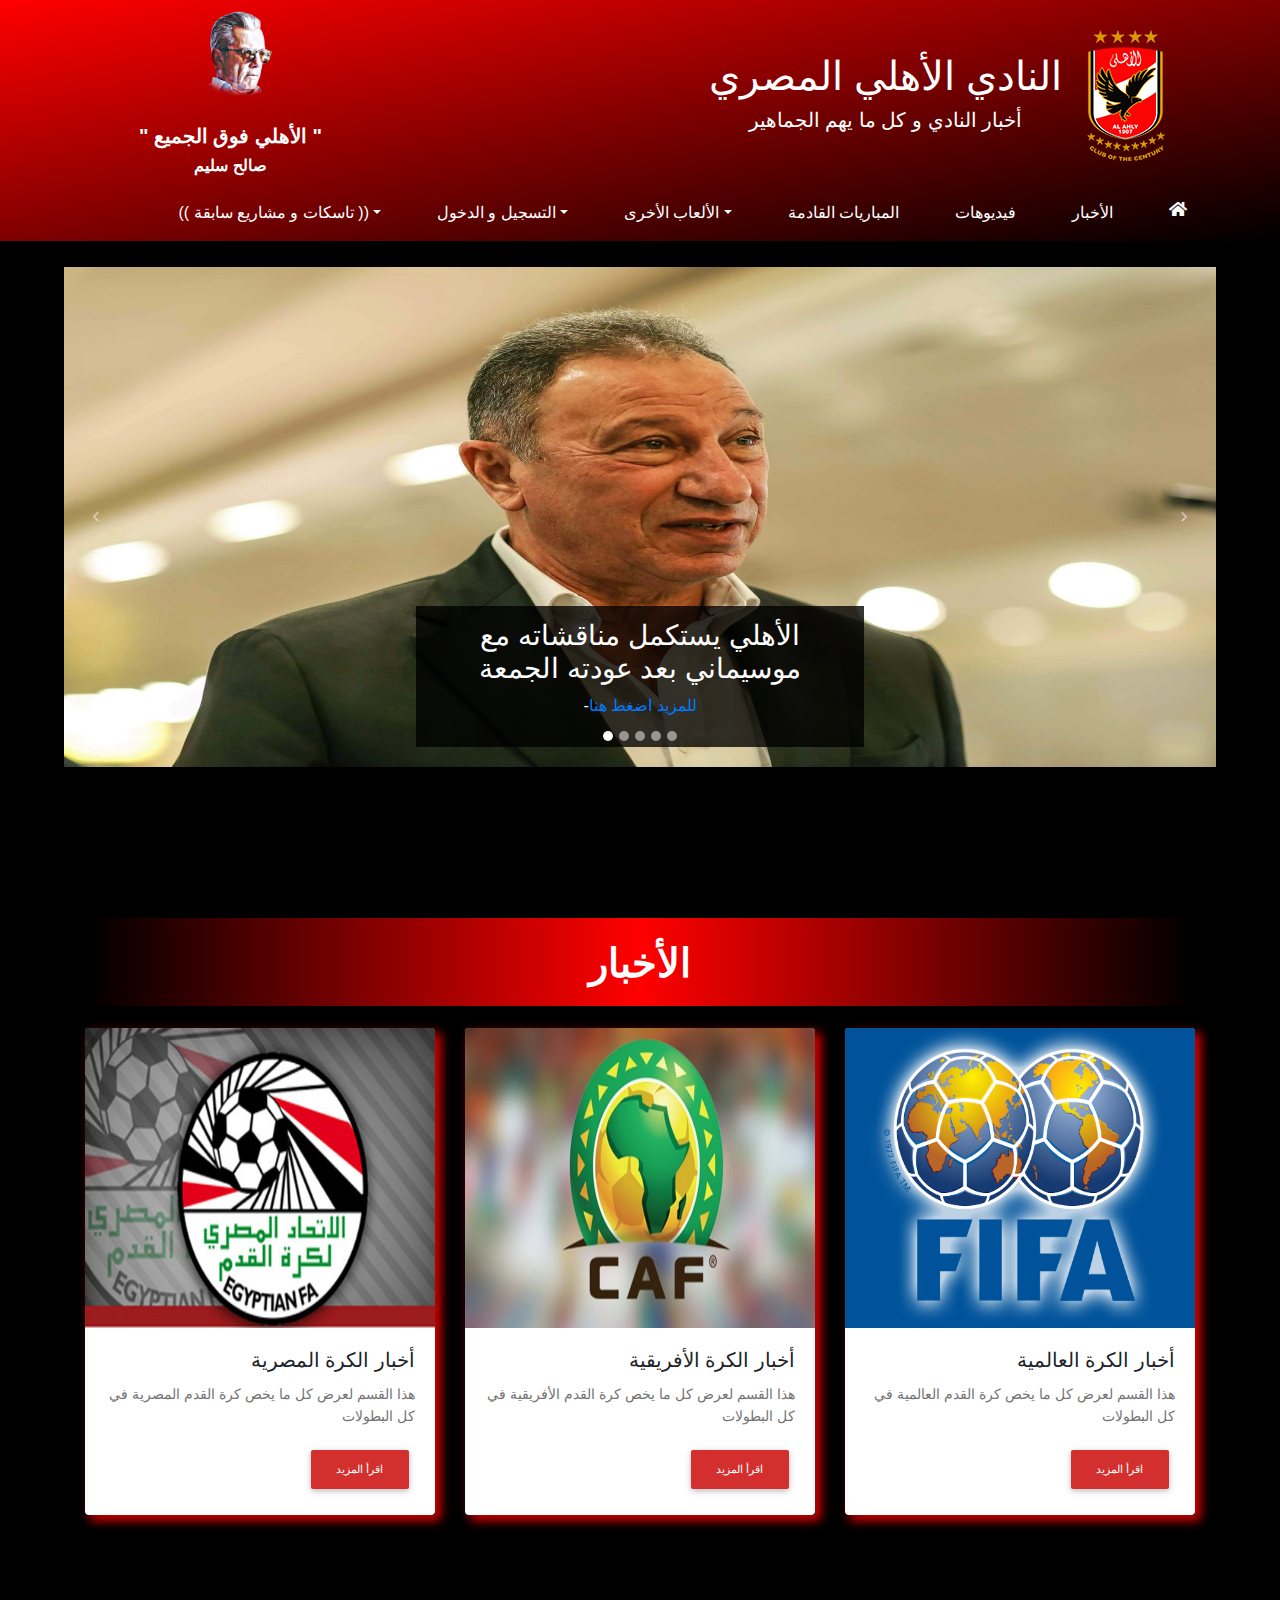
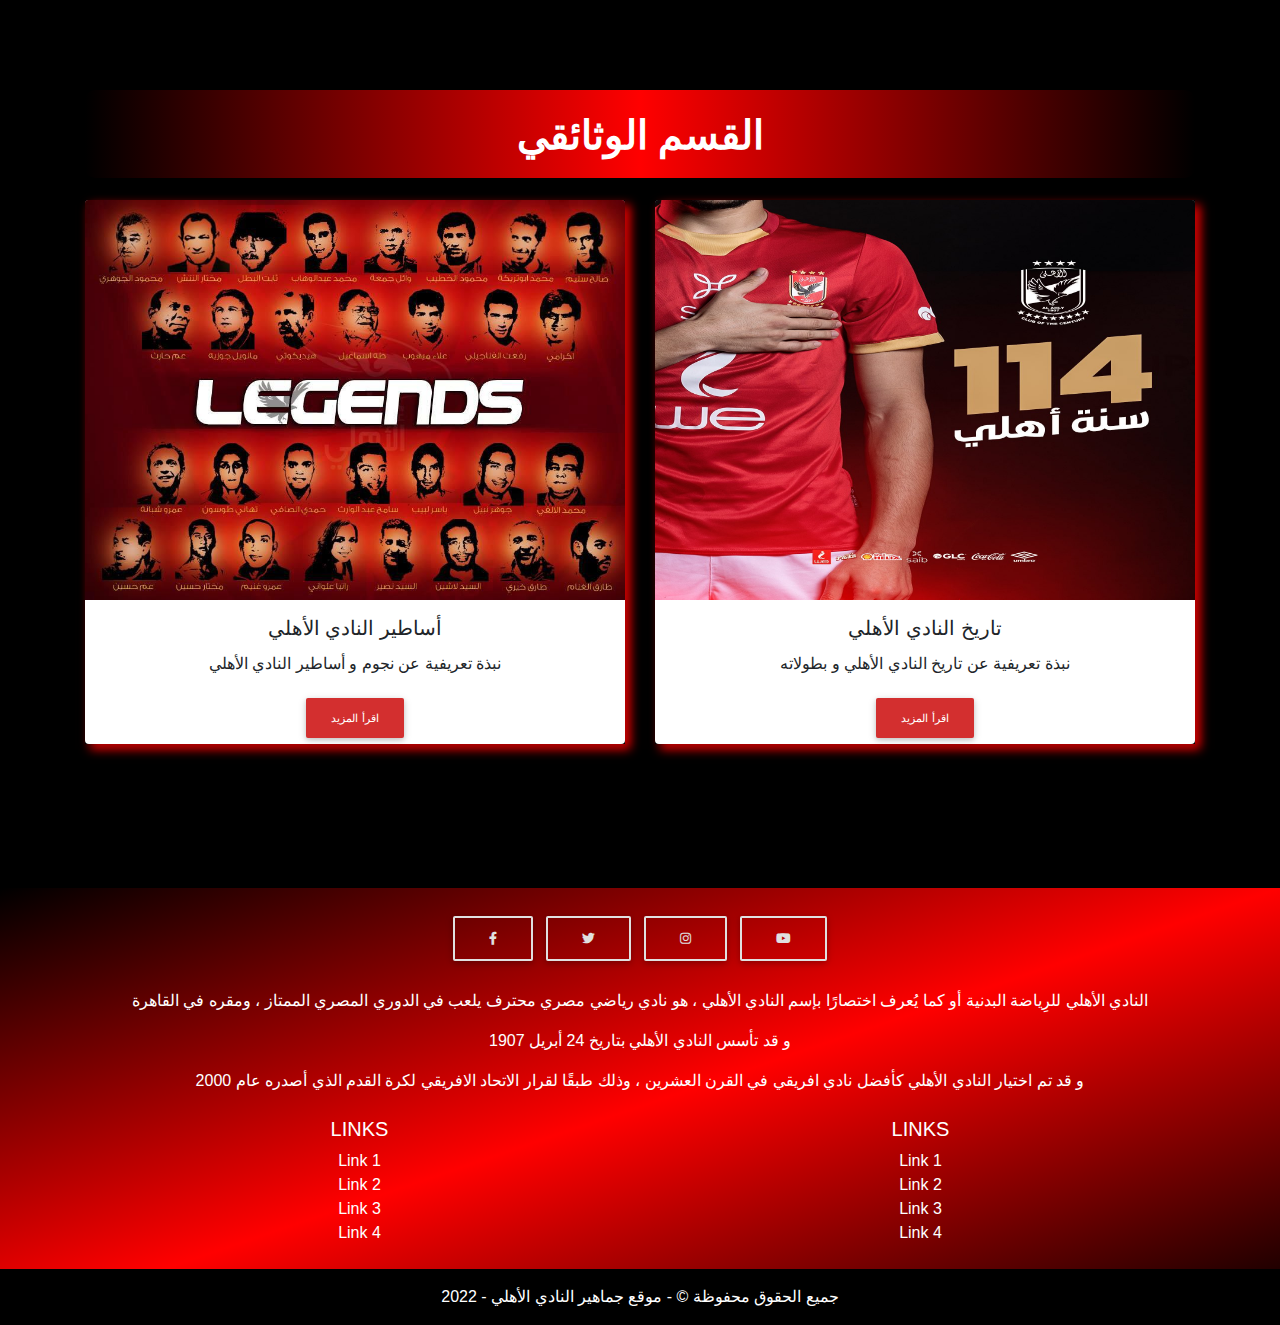
<file: index.html>
<!DOCTYPE html>
<html lang="en">

<head>
  <meta charset="UTF-8">
  <meta name="viewport" content="width=device-width, initial-scale=1, shrink-to-fit=no">
  <meta http-equiv="x-ua-compatible" content="ie=edge">
  <title>ALAHLY fans</title>
  <!-- MDB icon -->
  <link rel="icon" href="img/Alahly_Logo .png" type="image/alahly-icon">
  <!-- Font Awesome -->
  <link rel="stylesheet" href="https://use.fontawesome.com/releases/v5.11.2/css/all.css">
  <!-- Google Fonts LATO -->
  <link rel="preconnect" href="https://fonts.googleapis.com">
  <link rel="preconnect" href="https://fonts.gstatic.com" crossorigin>
  <link href="https://fonts.googleapis.com/css2?family=Lato:wght@300&display=swap" rel="stylesheet">
  <!-- Google Fonts Roboto -->
  <!-- <link rel="stylesheet" href="https://fonts.googleapis.com/css?family=Roboto:300,400,500,700&display=swap"> -->
  <!-- Bootstrap core CSS -->
  <link rel="stylesheet" href="css/bootstrap.min.css">
  <!-- Material Design Bootstrap -->
  <link rel="stylesheet" href="css/mdb.min.css">
  <!-- Your custom styles (optional) -->
  <link rel="stylesheet" href="css/style.css">
</head>









<body class="Bodyyy">

  <!-- Navbar -->
  <nav class="navbar navbar-expand-lg navbar-dark">
    <!-- Logo and Heads -->
    <div class="container-fluid">

      <div class="Saleh_selim">
        <img class="saleh_img" src="img/Saleh_Selim.png" alt="">
        <div class="Saleh_title">
          <h5 class="saleh_title11111">" الأهلي فوق الجميع "</h5>
          <h6 class="saleh_title11111">صالح سليم</h6>
        </div>
      </div>

      <form
        class="FormLogoAndHeads form-inline my-2 my-lg-0 navbar-nav ml-auto col-xl-6 col-lg-6 col-md-6 col-sm-12 col-sm-12">
        <div class="AhlyFansHead">
          <h1>النادي الأهلي المصري</h1>
          <h5>أخبار النادي و كل ما يهم الجماهير</h5>
        </div>
        <img src="img/new-logo.webp" alt="">
      </form>
    </div>
    <!-- /Logo and Heads -->

    <!-- Top Links -->
    <div>
      <button class="navbar-toggler" type="button" data-toggle="collapse" data-target="#navbarSupportedContent"
        aria-controls="navbarSupportedContent" aria-expanded="false" aria-label="Toggle navigation">
        <span class="navbar-toggler-icon"></span>
      </button>

      <div class="container">
        <div class="collapse navbar-collapse" id="navbarSupportedContent">
          <ul class="navbar-nav ml-auto">
            <li class="NavBarLinks nav-item dropdown">
              <a class="nav-link dropdown-toggle" href="#" id="navbarDropdown" role="button" data-toggle="dropdown"
                aria-haspopup="true" aria-expanded="false">
                (( تاسكات و مشاريع سابقة ))</a>
              <div class="DropDownMenu dropdown-menu" aria-labelledby="navbarDropdown">
                <a class="dropdown-item" href="https://mashroo3y-tameryousef.vercel.app/" target="_blank">Mashroo3y</a>
                <a class="dropdown-item" href="https://time-zone-clone.vercel.app/" target="_blank">Time Zone</a>
                <a class="dropdown-item" href="https://alahly-fans.vercel.app/" target="_blank">Al-Ahly Fans</a>
                <a class="dropdown-item" href="index_APi.html" target="_blank">APi Page</a>
              </div>
            </li>
            <li class="NavBarLinks nav-item dropdown">
              <a class="nav-link dropdown-toggle" href="#" id="navbarDropdown" role="button" data-toggle="dropdown"
                aria-haspopup="true" aria-expanded="false">التسجيل و الدخول</a>
              <div class="DropDownMenu dropdown-menu" aria-labelledby="navbarDropdown">
                <a class="dropdown-item" href="index_Register.html" target="_blank">Register التسجيل</a>
                <a class="dropdown-item" href="index_Login.html" target="_blank">Login الدخول</a>
                <a class="dropdown-item" href="index_ContactUs.html" target="_blank">Contact us تواصل معنا</a>
              </div>
            </li>
            <li class="NavBarLinks nav-item dropdown">
              <a class="nav-link dropdown-toggle" href="#" id="navbarDropdown" role="button" data-toggle="dropdown"
                aria-haspopup="true" aria-expanded="false">
                الألعاب الأخرى</a>
              <div class="DropDownMenu dropdown-menu" aria-labelledby="navbarDropdown">
                <a class="dropdown-item" href="https://www.alahlyegypt.com/ar/other-sports/5/news" target="_blank">كرة
                  اليد</a>
                <a class="dropdown-item" href="https://www.alahlyegypt.com/ar/other-sports/1" target="_blank">كرة
                  السلة</a>
                <a class="dropdown-item" href="https://www.alahlyegypt.com/ar/other-sports/4" target="_blank">كرة
                  الطائرة</a>
                <div class="dropdown-divider"></div>
                <a class="dropdown-item" href="https://www.alahlyegypt.com/ar/other-sports/12" target="_blank">ألعاب
                  الماء</a>
              </div>
            </li>
            <li class="NavBarLinks nav-item">
              <a class="nav-link" href="https://www.kooora.com/?region=-6&team=131" target="_blank">المباريات
                القادمة</a>
            </li>
            <li class="NavBarLinks nav-item">
              <a class="nav-link" href="https://www.alahlyegypt.com/ar/football/videos" target="_blank">فيديوهات</a>
            </li>
            <li class="NavBarLinks nav-item">
              <a class="nav-link" href="https://www.alahlyegypt.com/ar/football/news" target="_blank">الأخبار</a>
            </li>
            <li class="NavBarLinks nav-item">
              <!-- <a class="nav-link" href="index.html">الرئيسية<span class="sr-only">(current)</span></a> -->
              <a href="index.html"><i class="nav-link fas fa-home"></i></a> 
            </li>
          </ul>
        </div>
      </div>
    </div>
    <!-- /Top Links -->
  </nav>




  <!-- Carousel -->
  <div id="demo" class="carousel slide" data-ride="carousel">
    <ul class="carousel-indicators">
      <li data-target="#demo" data-slide-to="0" class="active"></li>
      <li data-target="#demo" data-slide-to="1"></li>
      <li data-target="#demo" data-slide-to="2"></li>
      <li data-target="#demo" data-slide-to="3"></li>
      <li data-target="#demo" data-slide-to="4"></li>
    </ul>
    <div class="carousel-inner">
      <div class="carousel-item active">
        <img src="img/Bibo_Mosimany.jpeg" alt="" width="1100" height="500">
        <div class="carousel-caption">
          <h3>الأهلي يستكمل مناقشاته مع موسيماني بعد عودته الجمعة</h3>
          <p>-<a href="https://www.alahlyegypt.com/ar/news/article/%D8%A7%D9%84%D8%A3%D9%87%D9%84%D9%8A-%D9%8A%D8%B3%D8%AA%D9%83%D9%85%D9%84-%D9%85%D9%86%D8%A7%D9%82%D8%B4%D8%A7%D8%AA%D9%87-%D9%85%D8%B9-%D9%85%D9%88%D8%B3%D9%8A%D9%85%D8%A7%D9%86%D9%8A-%D8%A8%D8%B9%D8%AF-%D8%B9%D9%88%D8%AF%D8%AA%D9%87-%D8%A7%D9%84%D8%AC%D9%85%D8%B9%D8%A9-629fcb1f9ac4c"
              target="_blank">للمزيد اضغط هنا</a></p>
        </div>
      </div>
      <div class="carousel-item">
        <img src="img/Problem.jpeg" alt="" width="1100" height="500">
        <div class="carousel-caption">
          <h3>دوري أبطال إفريقيا</h3>
          <p>الأهلي يقرر تصعيد أزمة ملعب نهائي دوري الأبطال للمحكمة الرياضية الدولية <a
              href="https://www.alahlyegypt.com/ar/news/article/%D8%A7%D9%84%D8%A3%D9%87%D9%84%D9%8A-%D9%8A%D9%82%D8%B1%D8%B1-%D8%AA%D8%B5%D8%B9%D9%8A%D8%AF-%D8%A3%D8%B2%D9%85%D8%A9-%D9%85%D9%84%D8%B9%D8%A8-%D9%86%D9%87%D8%A7%D8%A6%D9%8A-%D8%AF%D9%88%D8%B1%D9%8A-%D8%A7%D9%84%D8%A3%D8%A8%D8%B7%D8%A7%D9%84-%D9%84%D9%84%D9%85%D8%AD%D9%83%D9%85%D8%A9-%D8%A7%D9%84%D8%B1%D9%8A%D8%A7%D8%B6%D9%8A%D8%A9-%D8%A7%D9%84%D8%AF%D9%88%D9%84%D9%8A%D8%A9%C2%A0-627ab9db4b216"
              target="_blank">للمزيد اضغط هنا</a></p>
        </div>
      </div>
      <div class="carousel-item">
        <img src="img/Monem.webp" alt="" width="1100" height="500">
        <div class="carousel-caption">
          <h3>دوري أبطال أفريقيا</h3>
          <p>أبوعبلة يؤكد جاهزية محمد عبدالمنعم قبل مباراة وفاق سطيف <a
              href="https://www.alahlyegypt.com/ar/news/article/%D8%AF%D9%88%D8%B1%D9%8A-%D8%A3%D8%A8%D8%B7%D8%A7%D9%84-%D8%A5%D9%81%D8%B1%D9%8A%D9%82%D9%8A%D8%A7%7C-%D8%A3%D8%A8%D9%88%D8%B9%D8%A8%D9%84%D8%A9-%D9%8A%D8%A4%D9%83%D8%AF-%D8%AC%D8%A7%D9%87%D8%B2%D9%8A%D8%A9-%D9%85%D8%AD%D9%85%D8%AF-%D8%B9%D8%A8%D8%AF%D8%A7%D9%84%D9%85%D9%86%D8%B9%D9%85-%D9%82%D8%A8%D9%84-%D9%85%D8%A8%D8%A7%D8%B1%D8%A7%D8%A9-%D9%88%D9%81%D8%A7%D9%82-%D8%B3%D8%B7%D9%8A%D9%81-627b86cbd28b5"
              target="_blank">للمزيد اضغط هنا</a></p>
        </div>
      </div>
      <div class="carousel-item">
        <img src="img/goal.jpg" alt="" width="1100" height="500">
        <div class="carousel-caption">
          <h3>دوري أبطال إفريقيا</h3>
          <p>الأهلي يفوز على وفاق سطيف برباعية نظيفة <a
              href="https://www.alahlyegypt.com/ar/news/article/%D8%AF%D9%88%D8%B1%D9%8A-%D8%A3%D8%A8%D8%B7%D8%A7%D9%84-%D8%A5%D9%81%D8%B1%D9%8A%D9%82%D9%8A%D8%A7%7C-%D8%A7%D9%84%D8%A3%D9%87%D9%84%D9%8A-%D9%8A%D9%81%D9%88%D8%B2-%D8%B9%D9%84%D9%89-%D9%88%D9%81%D8%A7%D9%82-%D8%B3%D8%B7%D9%8A%D9%81-%D8%A8%D8%B1%D8%A8%D8%A7%D8%B9%D9%8A%D8%A9-%D9%86%D8%B8%D9%8A%D9%81%D8%A9-6276e18a805d2"
              target="_blank">للمزيد اضغط هنا</a></p>
        </div>
      </div>
      <div class="carousel-item">
        <img src="img/M_Mahmoud_renew.jpg" alt="" width="1100" height="500">
        <div class="carousel-caption">
          <h3>محمد محمود: وقعت على بياض حبًّا في الأهلي</h3>
          <p>وأشكر النادي على الدعم والمساندة <a
              href="https://www.alahlyegypt.com/ar/news/article/%D9%85%D8%AD%D9%85%D8%AF-%D9%85%D8%AD%D9%85%D9%88%D8%AF:-%D9%88%D9%82%D8%B9%D8%AA-%D8%B9%D9%84%D9%89-%D8%A8%D9%8A%D8%A7%D8%B6-%D8%AD%D8%A8%D9%91%D9%8B%D8%A7-%D9%81%D9%8A-%D8%A7%D9%84%D8%A3%D9%87%D9%84%D9%8A..-%D9%88%D8%A3%D8%B4%D9%83%D8%B1-%D8%A7%D9%84%D9%86%D8%A7%D8%AF%D9%8A-%D8%B9%D9%84%D9%89-%D8%A7%D9%84%D8%AF%D8%B9%D9%85-%D9%88%D8%A7%D9%84%D9%85%D8%B3%D8%A7%D9%86%D8%AF%D8%A9-629b8612b2352"
              target="_blank">للمزيد اضغط هنا</a></p>
        </div>
      </div>
    </div>
    <a class="carousel-control-prev" href="#demo" data-slide="prev">
      <span class="carousel-control-prev-icon"></span>
    </a>
    <a class="carousel-control-next" href="#demo" data-slide="next">
      <span class="carousel-control-next-icon"></span>
    </a>
  </div>
  <br><br><br><br>




  <!-- small cards Title -->
  <div class="container">
    <div class="Section_Head">
      <h1 class="Section_title">الأخبار</h1>
    </div>
  </div>

  <!-- Small Cards -->
  <div class="container">
    <div class="row row-cols-1 row-cols-md-3">
      <div class="SmallCard col mb-4">
        <div class="SmallCardssss">
          <!-- Card -->
          <div class="card h-100">
            <!--Card image-->
            <div class="view overlay">
              <img class="SmallCardImg card-img-top" src="img/Egyptian EFA.jpg" alt="Card image cap">
              <a href="https://www.efa.com.eg/" target="_blank">
                <div class="mask rgba-white-slight"></div>
              </a>
            </div>

            <!--Card content-->
            <div class="card-body">

              <!--Title-->
              <h5 class="card-title">أخبار الكرة المصرية</h5>
              <!--Text-->
              <p class="card-text">هذا القسم لعرض كل ما يخص كرة القدم المصرية في كل البطولات</p>
              <!-- Provides extra visual weight and identifies the primary action in a set of buttons -->
              <a href="https://www.efa.com.eg/" target="_blank">
                <button type="button" class="btn btn-red btn-md">اقرأ المزيد</button>
              </a>
            </div>
          </div>


        </div>
        <!-- Card -->
      </div>
      <div class="SmallCard col mb-4">
        <div class="SmallCardssss">
          <!-- Card -->
          <div class="card h-100">

            <!--Card image-->
            <div class="view overlay">
              <img class="SmallCardImg card-img-top" src="img/Caf-logo-sharp.jpg" alt="Card image cap">
              <a href="https://ar.cafonline.com/" target="_blank">
                <div class="mask rgba-white-slight"></div>
              </a>
            </div>

            <!--Card content-->
            <div class="card-body">

              <!--Title-->
              <h5 class="card-title">أخبار الكرة الأفريقية</h5>
              <!--Text-->
              <p class="card-text">هذا القسم لعرض كل ما يخص كرة القدم الأفريقية في كل البطولات</p>
              <!-- Provides extra visual weight and identifies the primary action in a set of buttons -->

              <a href="https://ar.cafonline.com/" target="_blank">
                <button type="button" class="btn btn-red btn-md">اقرأ المزيد</button>
              </a>
            </div>
          </div>
          <!-- Card -->
        </div>
      </div>
      <div class="SmallCard col mb-4">
        <div class="SmallCardssss">
          <!-- Card -->
          <div class="card h-100">

            <!--Card image-->
            <div class="view overlay">
              <img class="SmallCardImg card-img-top" src="img/fifa.jpg" alt="Card image cap">
              <a href="https://www.fifa.com/ar" target="_blank">
                <div class="mask rgba-white-slight"></div>
              </a>
            </div>

            <!--Card content-->
            <div class="card-body">

              <!--Title-->
              <h5 class="card-title">أخبار الكرة العالمية</h5>
              <!--Text-->
              <p class="card-text">هذا القسم لعرض كل ما يخص كرة القدم العالمية في كل البطولات</p>
              <!-- Provides extra visual weight and identifies the primary action in a set of buttons -->
              <a href="https://www.fifa.com/ar" target="_blank">
                <button type="button" class="btn btn-red btn-md">اقرأ المزيد</button>
              </a>
            </div>
          </div>
          <!-- Card -->
        </div>
      </div>
    </div>
  </div>
  <br><br><br><br>





  <!-- big cards Title -->
  <div class="container">
    <div class="Section_Head">
      <h1 class="Section_title">القسم الوثائقي</h1>
    </div>
  </div>

  <!-- Big Cards -->
  <div class="container">
    <div class="row row-cols-1 row-cols-md-2">
      <div class="col mb-4">
        <!-- Card -->
        <div class="BigCards">
          <div class="card h-100">
            <!--Card image-->
            <div class="view overlay">
              <img class="SmallCardImg1 card-img-top mb-3" src="img/Legends.jpg" alt="Card image cap">
              <a href="https://wtskora.com/history/%D8%A3%D9%81%D8%B6%D9%84-%D9%84%D8%A7%D8%B9%D8%A8%D9%8A-%D9%86%D8%A7%D8%AF%D9%8A-%D8%A7%D9%84%D8%A3%D9%87%D9%84%D9%8A-%D8%A7%D9%84%D9%85%D8%B5%D8%B1%D9%8A-%D8%B9%D8%A8%D8%B1-%D9%83%D9%84-%D8%AA%D8%A7/"
                target="_blank">
                <div class="mask rgba-white-slight"></div>
              </a>
            </div>
            <!--Card content-->
            <div class="card-body1">

              <!--Title-->
              <h5 class="card-title">أساطير النادي الأهلي</h5>
              <!--Text-->
              <p class="card-text">نبذة تعريفية عن نجوم و أساطير النادي الأهلي</p>
              <!-- Provides extra visual weight and identifies the primary action in a set of buttons -->
              <a href="https://wtskora.com/history/%D8%A3%D9%81%D8%B6%D9%84-%D9%84%D8%A7%D8%B9%D8%A8%D9%8A-%D9%86%D8%A7%D8%AF%D9%8A-%D8%A7%D9%84%D8%A3%D9%87%D9%84%D9%8A-%D8%A7%D9%84%D9%85%D8%B5%D8%B1%D9%8A-%D8%B9%D8%A8%D8%B1-%D9%83%D9%84-%D8%AA%D8%A7/"
                target="_blank">
                <button type="button" class="btn btn-red btn-md">اقرأ المزيد</button>
              </a>
            </div>
          </div>
        </div>



        <!-- Card -->
      </div>
      <div class="col mb-4">
        <!-- Card -->
        <div class="BigCards">
          <div class="card h-100">
            <!--Card image-->
            <div class="view overlay">
              <img class="SmallCardImg1 card-img-top mb-3" src="img/history.jpg" alt="Card image cap">
              <a href="https://www.alahlyegypt.com/ar/club/honors" target="_blank">
                <div class="mask rgba-white-slight"></div>
              </a>
            </div>

            <!--Card content-->
            <div class="card-body1">

              <!--Title-->
              <h5 class="card-title">تاريخ النادي الأهلي</h5>
              <!--Text-->
              <p class="card-text"> نبذة تعريفية عن تاريخ النادي الأهلي و بطولاته </p>
              <!-- Provides extra visual weight and identifies the primary action in a set of buttons -->
              <a href="https://www.alahlyegypt.com/ar/club/honors" target="_blank">
                <button type="button" class="btn btn-red btn-md">اقرأ المزيد</button>
              </a>
            </div>
          </div>
        </div>
        <!-- Card -->
      </div>
    </div>
  </div>
  <br><br><br><br><br>





 <!-- Footer -->
 <footer class="Footerr text-center text-white">
  <!-- Grid container -->
  <div class="container p-4">
    <!-- Section: Social media -->
    <section class="mb-4">
      <!-- Facebook -->
      <a class="btn btn-outline-light btn-floating m-1" href="https://www.facebook.com/Officialahlysc" target="_blank"
        role="button"><i class="fab fa-facebook-f"></i></a>

      <!-- Twitter -->
      <a class="btn btn-outline-light btn-floating m-1" href="https://twitter.com/AlAhly" target="_blank"
        role="button"><i class="fab fa-twitter"></i></a>

      <!-- Instagram -->
      <a class="btn btn-outline-light btn-floating m-1" href="https://www.instagram.com/alahlyegypt/" target="_blank"
        role="button"><i class="fab fa-instagram"></i></a>

      <!-- Youtube -->
      <a class="btn btn-outline-light btn-floating m-1"
        href="https://www.youtube.com/channel/UCA86pBGxVPZGrTeTecOtjew" target="_blank" role="button"><i
          class="fab fa-youtube"></i></a>
    </section>
    <!-- Section: Social media -->

    <!-- Section: Text -->
    <section class="mb-4">
      <p>النادي الأهلي للرِياضة البدنية أو كما يُعرف اختصارًا بإسم النادي الأهلي ، هو نادي رياضي مصري محترف يلعب في
        الدوري المصري الممتاز ، ومقره في القاهرة</p>
      <p>و قد تأسس النادي الأهلي بتاريخ 24 أبريل 1907</p>
      <p>و قد تم اختيار النادي الأهلي كأفضل نادي افريقي في القرن العشرين ، وذلك طبقًا لقرار الاتحاد الافريقي لكرة
        القدم الذي أصدره عام 2000</p>
    </section>
    <!-- Section: Text -->

    <!-- Section: Links -->
    <section class="">
      <!--Grid row-->
      <div class="row">
      <!--Grid column-->
        <div class="col-lg-6 col-md-6 mb-4 mb-md-0">
          <h5 class="text-uppercase">Links</h5>

          <ul class="list-unstyled mb-0">
            <li>
              <a href="#!" class="text-white">Link 1</a>
            </li>
            <li>
              <a href="#!" class="text-white">Link 2</a>
            </li>
            <li>
              <a href="#!" class="text-white">Link 3</a>
            </li>
            <li>
              <a href="#!" class="text-white">Link 4</a>
            </li>
          </ul>
        </div>
        <!--Grid column-->

        <!--Grid column-->
        <div class="col-lg-6 col-md-6 mb-4 mb-md-0">
          <h5 class="text-uppercase">Links</h5>

          <ul class="list-unstyled mb-0">
            <li>
              <a href="#!" class="text-white">Link 1</a>
            </li>
            <li>
              <a href="#!" class="text-white">Link 2</a>
            </li>
            <li>
              <a href="#!" class="text-white">Link 3</a>
            </li>
            <li>
              <a href="#!" class="text-white">Link 4</a>
            </li>
          </ul>
        </div>
        <!--Grid column-->
      </div>
      <!--Grid row-->
    </section>
    <!-- Section: Links -->
  </div>
  <!-- Grid container -->

  <!-- Copyright -->
  <div class="text-center p-3" style="background-color: rgb(0, 0, 0);">
    جميع الحقوق محفوظة ©
    <a class="text-white" href="https://alahly-fans.vercel.app/">- موقع جماهير النادي الأهلي</a>
    - 2022
  </div>
  <!-- Copyright -->
</footer>
  <!-- Footer -->



  <!-- jQuery -->
  <script type="text/javascript" src="js/jquery.min.js"></script>
  <!-- Bootstrap tooltips -->
  <script type="text/javascript" src="js/popper.min.js"></script>
  <!-- Bootstrap core JavaScript -->
  <script type="text/javascript" src="js/bootstrap.min.js"></script>
  <!-- MDB core JavaScript -->
  <script type="text/javascript" src="js/mdb.min.js"></script>
  <!-- Your custom scripts (optional) -->
  <script type="text/javascript" src="js/main.js"></script>

</body>

</html>
</file>
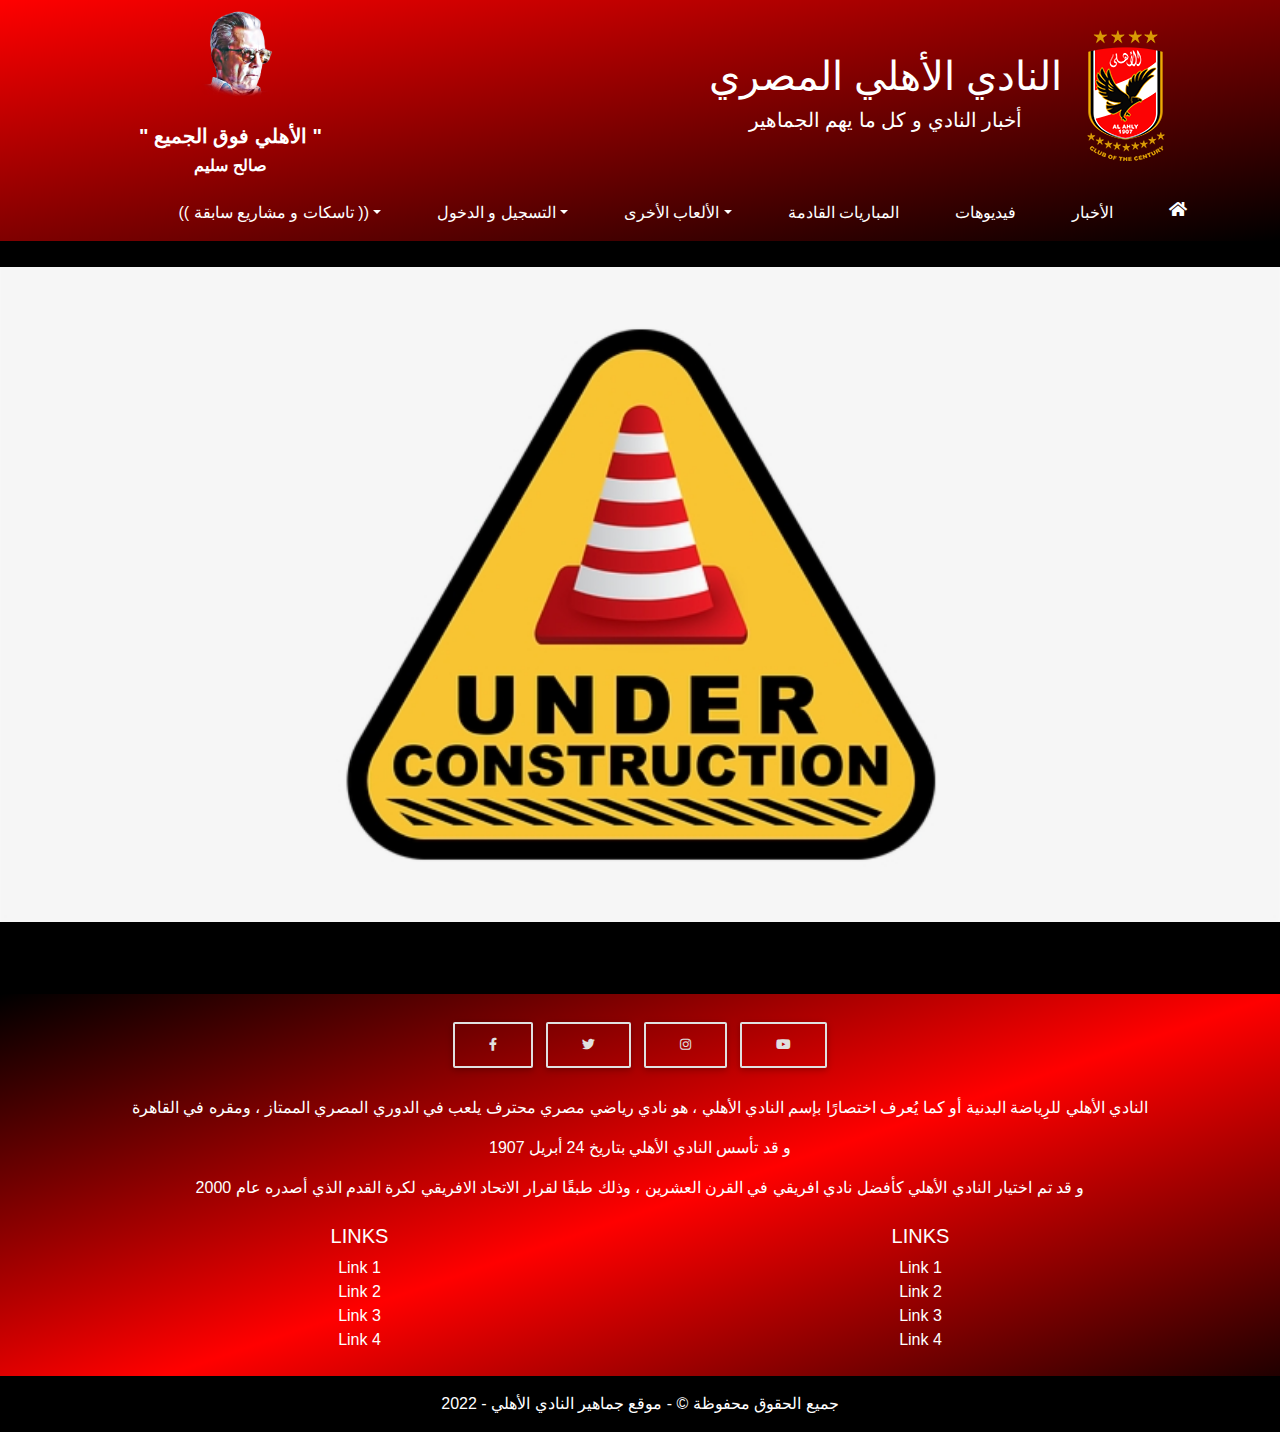
<file: index_APi.html>
<!DOCTYPE html>
<html lang="en">

<head>
  <meta charset="UTF-8">
  <meta name="viewport" content="width=device-width, initial-scale=1, shrink-to-fit=no">
  <meta http-equiv="x-ua-compatible" content="ie=edge">
  <title>APIs</title>
  <!-- MDB icon -->
  <link rel="icon" href="img/Alahly_Logo .png" type="image/alahly-icon">
  <!-- Font Awesome -->
  <link rel="stylesheet" href="https://use.fontawesome.com/releases/v5.11.2/css/all.css">
  <!-- Google Fonts LATO -->
  <link rel="preconnect" href="https://fonts.googleapis.com">
  <link rel="preconnect" href="https://fonts.gstatic.com" crossorigin>
  <link href="https://fonts.googleapis.com/css2?family=Lato:wght@300&display=swap" rel="stylesheet">
  <!-- Google Fonts Roboto -->
  <!-- <link rel="stylesheet" href="https://fonts.googleapis.com/css?family=Roboto:300,400,500,700&display=swap"> -->
  <!-- Bootstrap core CSS -->
  <link rel="stylesheet" href="css/bootstrap.min.css">
  <!-- Material Design Bootstrap -->
  <link rel="stylesheet" href="css/mdb.min.css">
  <!-- Your custom styles (optional) -->
  <link rel="stylesheet" href="css/style.css">
</head>
<body class="Bodyyy">


   <!-- Navbar -->
   <nav class="navbar navbar-expand-lg navbar-dark">
    <!-- Logo and Heads -->
    <div class="container-fluid">

      <div class="Saleh_selim">
        <img class="saleh_img" src="img/Saleh_Selim.png" alt="">
        <div class="Saleh_title">
          <h5 class="saleh_title11111">" الأهلي فوق الجميع "</h5>
          <h6 class="saleh_title11111">صالح سليم</h6>
        </div>
      </div>

      <form
        class="FormLogoAndHeads form-inline my-2 my-lg-0 navbar-nav ml-auto col-xl-6 col-lg-6 col-md-6 col-sm-12 col-sm-12">
        <div class="AhlyFansHead">
          <h1>النادي الأهلي المصري</h1>
          <h5>أخبار النادي و كل ما يهم الجماهير</h5>
        </div>
        <img src="img/new-logo.webp" alt="">
      </form>
    </div>
    <!-- /Logo and Heads -->

    <!-- Top Links -->
    <div>
      <button class="navbar-toggler" type="button" data-toggle="collapse" data-target="#navbarSupportedContent"
        aria-controls="navbarSupportedContent" aria-expanded="false" aria-label="Toggle navigation">
        <span class="navbar-toggler-icon"></span>
      </button>

      <div class="container">
        <div class="collapse navbar-collapse" id="navbarSupportedContent">
          <ul class="navbar-nav ml-auto">
            <li class="NavBarLinks nav-item dropdown">
              <a class="nav-link dropdown-toggle" href="#" id="navbarDropdown" role="button" data-toggle="dropdown"
                aria-haspopup="true" aria-expanded="false">
                (( تاسكات و مشاريع سابقة ))</a>
              <div class="DropDownMenu dropdown-menu" aria-labelledby="navbarDropdown">
                <a class="dropdown-item" href="https://mashroo3y-tameryousef.vercel.app/" target="_blank">Mashroo3y</a>
                <a class="dropdown-item" href="https://time-zone-clone.vercel.app/" target="_blank">Time Zone</a>
                <a class="dropdown-item" href="https://alahly-fans.vercel.app/" target="_blank">Al-Ahly Fans</a>
                <a class="dropdown-item" href="index_APi.html" target="_blank">APi Page</a>
              </div>
            </li>
            <li class="NavBarLinks nav-item dropdown">
              <a class="nav-link dropdown-toggle" href="#" id="navbarDropdown" role="button" data-toggle="dropdown"
                aria-haspopup="true" aria-expanded="false">التسجيل و الدخول</a>
              <div class="DropDownMenu dropdown-menu" aria-labelledby="navbarDropdown">
                <a class="dropdown-item" href="index_Register.html" target="_blank">Register التسجيل</a>
                <a class="dropdown-item" href="index_Login.html" target="_blank">Login الدخول</a>
                <a class="dropdown-item" href="index_ContactUs.html" target="_blank">Contact us تواصل معنا</a>
              </div>
            </li>
            <li class="NavBarLinks nav-item dropdown">
              <a class="nav-link dropdown-toggle" href="#" id="navbarDropdown" role="button" data-toggle="dropdown"
                aria-haspopup="true" aria-expanded="false">
                الألعاب الأخرى</a>
              <div class="DropDownMenu dropdown-menu" aria-labelledby="navbarDropdown">
                <a class="dropdown-item" href="https://www.alahlyegypt.com/ar/other-sports/5/news" target="_blank">كرة
                  اليد</a>
                <a class="dropdown-item" href="https://www.alahlyegypt.com/ar/other-sports/1" target="_blank">كرة
                  السلة</a>
                <a class="dropdown-item" href="https://www.alahlyegypt.com/ar/other-sports/4" target="_blank">كرة
                  الطائرة</a>
                <div class="dropdown-divider"></div>
                <a class="dropdown-item" href="https://www.alahlyegypt.com/ar/other-sports/12" target="_blank">ألعاب
                  الماء</a>
              </div>
            </li>
            <li class="NavBarLinks nav-item">
              <a class="nav-link" href="https://www.kooora.com/?region=-6&team=131" target="_blank">المباريات
                القادمة</a>
            </li>
            <li class="NavBarLinks nav-item">
              <a class="nav-link" href="https://www.alahlyegypt.com/ar/football/videos" target="_blank">فيديوهات</a>
            </li>
            <li class="NavBarLinks nav-item">
              <a class="nav-link" href="https://www.alahlyegypt.com/ar/football/news" target="_blank">الأخبار</a>
            </li>
            <li class="NavBarLinks nav-item">
              <!-- <a class="nav-link" href="index.html">الرئيسية<span class="sr-only">(current)</span></a> -->
              <a href="index.html"><i class="nav-link fas fa-home"></i></a> 
            </li>
          </ul>
        </div>
      </div>
    </div>
    <!-- /Top Links -->
  </nav>



   
<img class="Api_Examples" src="img/under-construction.png" alt="">
<br><br><br>




<!-- Footer -->
<footer class="Footerr text-center text-white">
  <!-- Grid container -->
  <div class="container p-4">
    <!-- Section: Social media -->
    <section class="mb-4">
      <!-- Facebook -->
      <a class="btn btn-outline-light btn-floating m-1" href="https://www.facebook.com/Officialahlysc" target="_blank"
        role="button"><i class="fab fa-facebook-f"></i></a>

      <!-- Twitter -->
      <a class="btn btn-outline-light btn-floating m-1" href="https://twitter.com/AlAhly" target="_blank"
        role="button"><i class="fab fa-twitter"></i></a>

      <!-- Instagram -->
      <a class="btn btn-outline-light btn-floating m-1" href="https://www.instagram.com/alahlyegypt/" target="_blank"
        role="button"><i class="fab fa-instagram"></i></a>

      <!-- Youtube -->
      <a class="btn btn-outline-light btn-floating m-1"
        href="https://www.youtube.com/channel/UCA86pBGxVPZGrTeTecOtjew" target="_blank" role="button"><i
          class="fab fa-youtube"></i></a>
    </section>
    <!-- Section: Social media -->

    <!-- Section: Text -->
    <section class="mb-4">
      <p>النادي الأهلي للرِياضة البدنية أو كما يُعرف اختصارًا بإسم النادي الأهلي ، هو نادي رياضي مصري محترف يلعب في
        الدوري المصري الممتاز ، ومقره في القاهرة</p>
      <p>و قد تأسس النادي الأهلي بتاريخ 24 أبريل 1907</p>
      <p>و قد تم اختيار النادي الأهلي كأفضل نادي افريقي في القرن العشرين ، وذلك طبقًا لقرار الاتحاد الافريقي لكرة
        القدم الذي أصدره عام 2000</p>
    </section>
    <!-- Section: Text -->

    <!-- Section: Links -->
    <section class="">
      <!--Grid row-->
      <div class="row">
      <!--Grid column-->
        <div class="col-lg-6 col-md-6 mb-4 mb-md-0">
          <h5 class="text-uppercase">Links</h5>

          <ul class="list-unstyled mb-0">
            <li>
              <a href="#!" class="text-white">Link 1</a>
            </li>
            <li>
              <a href="#!" class="text-white">Link 2</a>
            </li>
            <li>
              <a href="#!" class="text-white">Link 3</a>
            </li>
            <li>
              <a href="#!" class="text-white">Link 4</a>
            </li>
          </ul>
        </div>
        <!--Grid column-->

        <!--Grid column-->
        <div class="col-lg-6 col-md-6 mb-4 mb-md-0">
          <h5 class="text-uppercase">Links</h5>

          <ul class="list-unstyled mb-0">
            <li>
              <a href="#!" class="text-white">Link 1</a>
            </li>
            <li>
              <a href="#!" class="text-white">Link 2</a>
            </li>
            <li>
              <a href="#!" class="text-white">Link 3</a>
            </li>
            <li>
              <a href="#!" class="text-white">Link 4</a>
            </li>
          </ul>
        </div>
        <!--Grid column-->
      </div>
      <!--Grid row-->
    </section>
    <!-- Section: Links -->
  </div>
  <!-- Grid container -->

  <!-- Copyright -->
  <div class="text-center p-3" style="background-color: rgb(0, 0, 0);">
    جميع الحقوق محفوظة ©
    <a class="text-white" href="https://alahly-fans.vercel.app/">- موقع جماهير النادي الأهلي</a>
    - 2022
  </div>
  <!-- Copyright -->
</footer>



    <!-- jQuery -->
  <script type="text/javascript" src="js/jquery.min.js"></script>
  <!-- Bootstrap tooltips -->
  <script type="text/javascript" src="js/popper.min.js"></script>
  <!-- Bootstrap core JavaScript -->
  <script type="text/javascript" src="js/bootstrap.min.js"></script>
  <!-- MDB core JavaScript -->
  <script type="text/javascript" src="js/mdb.min.js"></script>
  <!-- Your custom scripts (optional) -->
  <script type="text/javascript" src="js/main.js"></script>
    
</body>
</html>
</file>
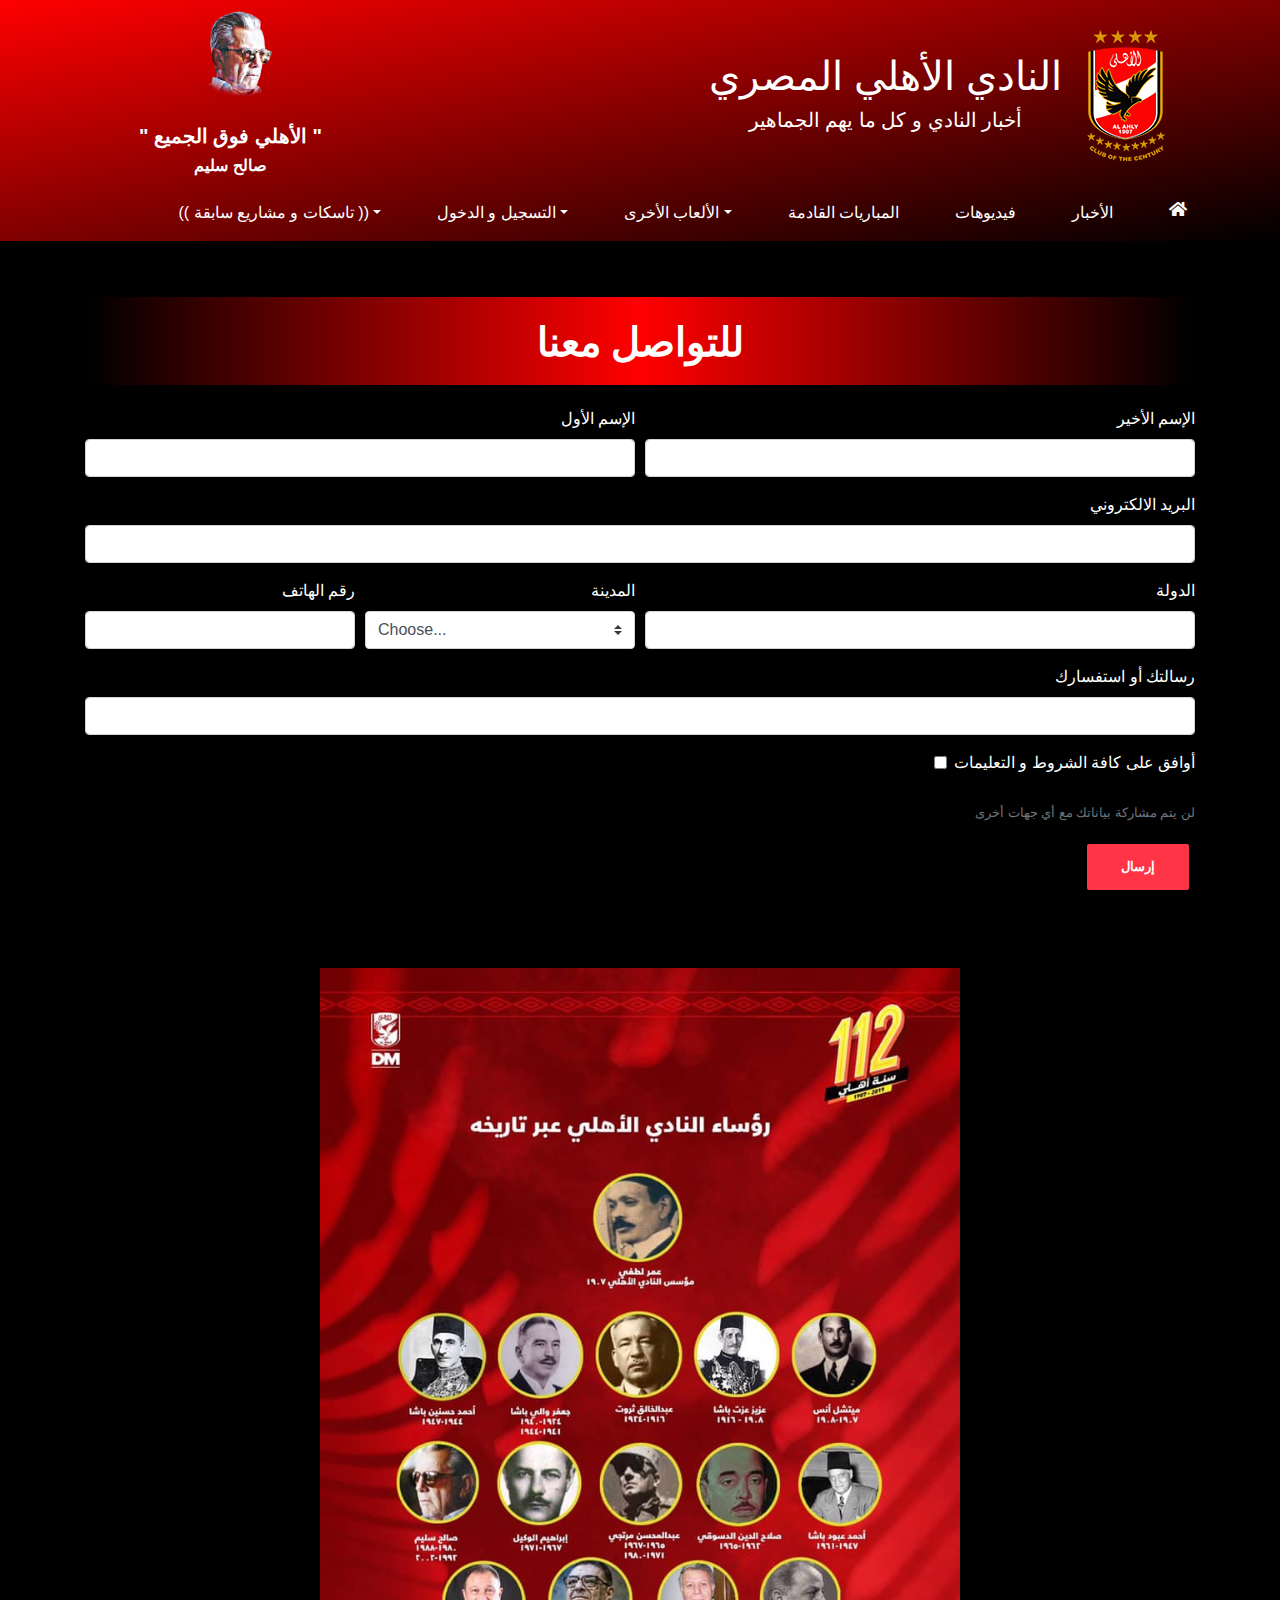
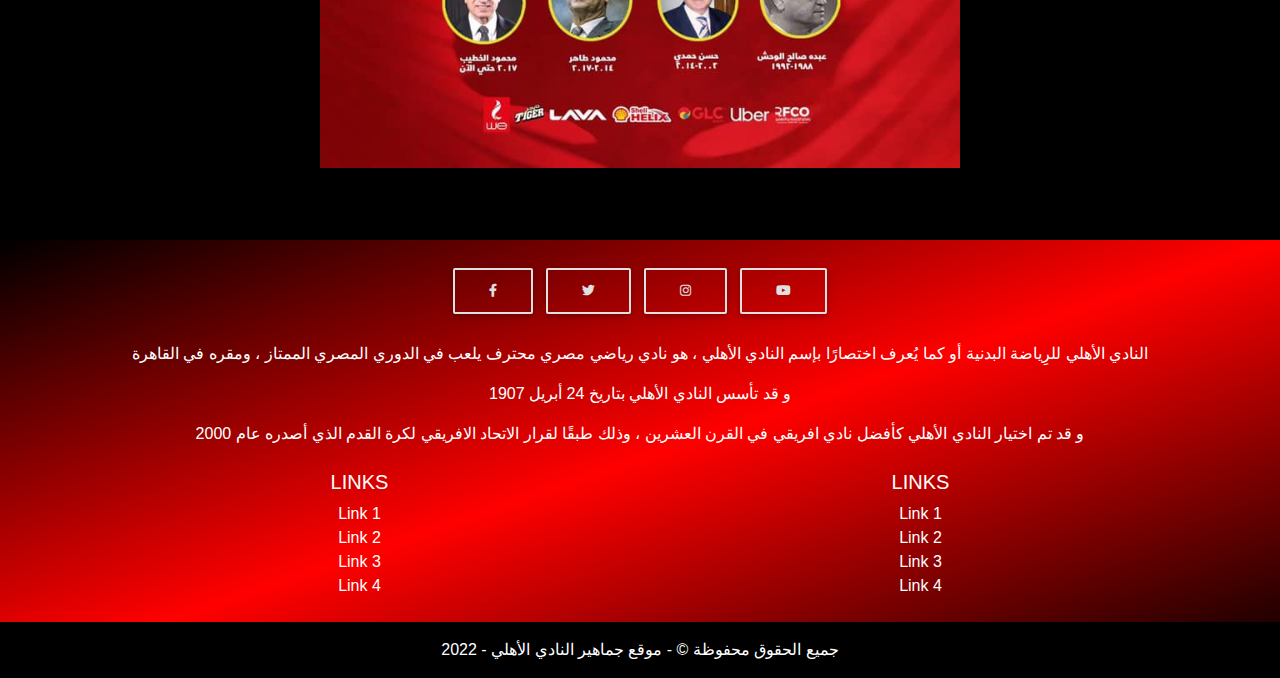
<file: index_ContactUs.html>
<!DOCTYPE html>
<html lang="en">

<head>
    <meta charset="UTF-8">
    <meta name="viewport" content="width=device-width, initial-scale=1, shrink-to-fit=no">
    <meta http-equiv="x-ua-compatible" content="ie=edge">
    <title>Contact Us</title>
    <!-- MDB icon -->
    <link rel="icon" href="img/Alahly_Logo .png" type="image/alahly-icon">
    <!-- Font Awesome -->
    <link rel="stylesheet" href="https://use.fontawesome.com/releases/v5.11.2/css/all.css">
    <!-- Google Fonts LATO -->
    <link rel="preconnect" href="https://fonts.googleapis.com">
    <link rel="preconnect" href="https://fonts.gstatic.com" crossorigin>
    <link href="https://fonts.googleapis.com/css2?family=Lato:wght@300&display=swap" rel="stylesheet">
    <!-- Google Fonts Roboto -->
    <!-- <link rel="stylesheet" href="https://fonts.googleapis.com/css?family=Roboto:300,400,500,700&display=swap"> -->
    <!-- Bootstrap core CSS -->
    <link rel="stylesheet" href="css/bootstrap.min.css">
    <!-- Material Design Bootstrap -->
    <link rel="stylesheet" href="css/mdb.min.css">
    <!-- Your custom styles (optional) -->
    <link rel="stylesheet" href="css/style.css">
</head>

<body class="Bodyyy">


    <!-- Navbar -->
    <nav class="navbar navbar-expand-lg navbar-dark">
        <!-- Logo and Heads -->
        <div class="container-fluid">

            <div class="Saleh_selim">
                <img class="saleh_img" src="img/Saleh_Selim.png" alt="">
                <div class="Saleh_title">
                    <h5 class="saleh_title11111">" الأهلي فوق الجميع "</h5>
                    <h6 class="saleh_title11111">صالح سليم</h6>
                </div>
            </div>

            <form
                class="FormLogoAndHeads form-inline my-2 my-lg-0 navbar-nav ml-auto col-xl-6 col-lg-6 col-md-6 col-sm-12 col-sm-12">
                <div class="AhlyFansHead">
                    <h1>النادي الأهلي المصري</h1>
                    <h5>أخبار النادي و كل ما يهم الجماهير</h5>
                </div>
                <img src="img/new-logo.webp" alt="">
            </form>
        </div>
        <!-- /Logo and Heads -->

        <!-- Top Links -->
        <div>
            <button class="navbar-toggler" type="button" data-toggle="collapse" data-target="#navbarSupportedContent"
                aria-controls="navbarSupportedContent" aria-expanded="false" aria-label="Toggle navigation">
                <span class="navbar-toggler-icon"></span>
            </button>

            <div class="container">
                <div class="collapse navbar-collapse" id="navbarSupportedContent">
                    <ul class="navbar-nav ml-auto">
                        <li class="NavBarLinks nav-item dropdown">
                            <a class="nav-link dropdown-toggle" href="#" id="navbarDropdown" role="button"
                                data-toggle="dropdown" aria-haspopup="true" aria-expanded="false">
                                (( تاسكات و مشاريع سابقة ))</a>
                            <div class="DropDownMenu dropdown-menu" aria-labelledby="navbarDropdown">
                                <a class="dropdown-item" href="https://mashroo3y-tameryousef.vercel.app/"
                                    target="_blank">Mashroo3y</a>
                                <a class="dropdown-item" href="https://time-zone-clone.vercel.app/" target="_blank">Time
                                    Zone</a>
                                <a class="dropdown-item" href="https://alahly-fans.vercel.app/" target="_blank">Al-Ahly
                                    Fans</a>
                            </div>
                        </li>
                        <li class="NavBarLinks nav-item dropdown">
                            <a class="nav-link dropdown-toggle" href="#" id="navbarDropdown" role="button" data-toggle="dropdown"
                              aria-haspopup="true" aria-expanded="false">التسجيل و الدخول</a>
                            <div class="DropDownMenu dropdown-menu" aria-labelledby="navbarDropdown">
                              <a class="dropdown-item" href="index_Register.html" target="_blank">Register  التسجيل</a>
                              <a class="dropdown-item" href="index_Login.html" target="_blank">Login الدخول</a>
                              <a class="dropdown-item" href="index_ContactUs.html" target="_blank">Contact us تواصل معنا</a>
                            </div>
                          </li>
                        <li class="NavBarLinks nav-item dropdown">
                            <a class="nav-link dropdown-toggle" href="#" id="navbarDropdown" role="button"
                                data-toggle="dropdown" aria-haspopup="true" aria-expanded="false">
                                الألعاب الأخرى</a>
                            <div class="DropDownMenu dropdown-menu" aria-labelledby="navbarDropdown">
                                <a class="dropdown-item" href="https://www.alahlyegypt.com/ar/other-sports/5/news"
                                    target="_blank">كرة
                                    اليد</a>
                                <a class="dropdown-item" href="https://www.alahlyegypt.com/ar/other-sports/1"
                                    target="_blank">كرة
                                    السلة</a>
                                <a class="dropdown-item" href="https://www.alahlyegypt.com/ar/other-sports/4"
                                    target="_blank">كرة
                                    الطائرة</a>
                                <div class="dropdown-divider"></div>
                                <a class="dropdown-item" href="https://www.alahlyegypt.com/ar/other-sports/12"
                                    target="_blank">ألعاب
                                    الماء</a>
                            </div>
                        </li>
                        <li class="NavBarLinks nav-item">
                            <a class="nav-link" href="https://www.kooora.com/?region=-6&team=131"
                                target="_blank">المباريات
                                القادمة</a>
                        </li>
                        <li class="NavBarLinks nav-item">
                            <a class="nav-link" href="https://www.alahlyegypt.com/ar/football/videos"
                                target="_blank">فيديوهات</a>
                        </li>
                        <li class="NavBarLinks nav-item">
                            <a class="nav-link" href="https://www.alahlyegypt.com/ar/football/news"
                                target="_blank">الأخبار</a>
                        </li>
                        <li class="NavBarLinks nav-item">
                            <!-- <a class="nav-link" href="index.html">الرئيسية<span class="sr-only">(current)</span></a> -->
                            <a href="index.html"><i class="nav-link fas fa-home"></i></a> 
                        </li>
                    </ul>
                </div>
            </div>
        </div>
        <!-- /Top Links -->
    </nav>




    <!-- form validation Title -->
    <div class="container">
        <div class="Section_Head">
            <h1 class="Section_title">للتواصل معنا</h1>
        </div>
    </div>

    <!-- form validation -->
    <div class="container">
        <form class="FormValidation needs-validation" novalidate>
            <div class="form-row">
                <div class="col-md-6 mb-3">
                    <label class="FormLabel" for="validationCustom01">الإسم الأول</label>
                    <input type="text" class="form-control" id="validationCustom01" required>
                    <div class="valid-feedback">
                        البيانات مطابقة
                    </div>
                    <div class="invalid-feedback">
                        يرجى إدخال بيانات مطابقة
                    </div>
                </div>
                <div class="col-md-6 mb-3">
                    <label class="FormLabel" for="validationCustom02">الإسم الأخير</label>
                    <input type="text" class="form-control" id="validationCustom02" required>
                    <div class="valid-feedback">
                        البيانات مطابقة
                    </div>
                    <div class="invalid-feedback">
                        يرجى إدخال بيانات مطابقة
                    </div>
                </div>
                <div class="col-md-12 mb-3">
                  <label class="FormLabel" for="exampleInputEmail1">البريد الالكتروني</label>
                  <input type="email" class="form-control" id="exampleInputEmail1" aria-describedby="emailHelp" required>
                  <div class="valid-feedback">
                    البيانات مطابقة
                </div>
                <div class="invalid-feedback">
                    يرجى إدخال بيانات مطابقة
                </div>
                </div>
            </div>
            <div class="form-row">
                <div class="col-md-3 mb-3">
                    <label class="FormLabel" for="validationCustom05">رقم الهاتف</label>
                    <input type="text" class="form-control" id="validationCustom05" required>
                    <div class="invalid-feedback">
                        يرجى إدخال بيانات مطابقة
                    </div>
                </div>
                <div class="col-md-3 mb-3">
                    <label class="FormLabel" for="validationCustom04">المدينة</label>
                    <select class="custom-select" id="validationCustom04" required>
                        <option selected disabled value="">Choose...</option>
                        <option>...</option>
                    </select>
                    <div class="invalid-feedback">
                        يرجى إدخال بيانات مطابقة
                    </div>
                </div>
                <div class="col-md-6 mb-3">
                    <label class="FormLabel" for="validationCustom03">الدولة</label>
                    <input type="text" class="form-control" id="validationCustom03" required>
                    <div class="invalid-feedback">
                        يرجى إدخال بيانات مطابقة
                    </div>
                </div>

                <div class="col-md-12 mb-3">
                  <label class="FormLabel" for="validationCustom01">رسالتك أو استفسارك</label>
                  <input type="text" class="form-control" id="validationCustom01" required>
                  <div class="valid-feedback">
                      البيانات مطابقة
                  </div>
                  <div class="invalid-feedback">
                      يرجى إدخال بيانات مطابقة
                  </div>
              </div>
            </div>
            <div class="form-group">
                <div class="form-check">
                    <input class="form-check-input" type="checkbox" value="" id="invalidCheck" required>
                    <label class="FormLabel form-check-label" for="invalidCheck">
                        أوافق على كافة الشروط و التعليمات
                    </label>
                    <div class="invalid-feedback">
                        لابد من الموافقة على الشروط و التعليمات أولاً
                    </div>
                    <br><br>
                    <small id="emailHelp" class="form-text text-muted">لن يتم مشاركة بياناتك مع أي جهات أخرى</small>
                </div>
            </div>
            <a href="index.html"><button class="btn btn-danger font-weight-bold" type="submit">إرسال</button></a>
        </form>
    </div>
    <br><br><br>




<img class="img_History2" src="img/history2.jpg" alt="">
<br><br><br>


    
 <!-- Footer -->
 <footer class="Footerr text-center text-white">
  <!-- Grid container -->
  <div class="container p-4">
    <!-- Section: Social media -->
    <section class="mb-4">
      <!-- Facebook -->
      <a class="btn btn-outline-light btn-floating m-1" href="https://www.facebook.com/Officialahlysc" target="_blank"
        role="button"><i class="fab fa-facebook-f"></i></a>

      <!-- Twitter -->
      <a class="btn btn-outline-light btn-floating m-1" href="https://twitter.com/AlAhly" target="_blank"
        role="button"><i class="fab fa-twitter"></i></a>

      <!-- Instagram -->
      <a class="btn btn-outline-light btn-floating m-1" href="https://www.instagram.com/alahlyegypt/" target="_blank"
        role="button"><i class="fab fa-instagram"></i></a>

      <!-- Youtube -->
      <a class="btn btn-outline-light btn-floating m-1"
        href="https://www.youtube.com/channel/UCA86pBGxVPZGrTeTecOtjew" target="_blank" role="button"><i
          class="fab fa-youtube"></i></a>
    </section>
    <!-- Section: Social media -->

    <!-- Section: Text -->
    <section class="mb-4">
      <p>النادي الأهلي للرِياضة البدنية أو كما يُعرف اختصارًا بإسم النادي الأهلي ، هو نادي رياضي مصري محترف يلعب في
        الدوري المصري الممتاز ، ومقره في القاهرة</p>
      <p>و قد تأسس النادي الأهلي بتاريخ 24 أبريل 1907</p>
      <p>و قد تم اختيار النادي الأهلي كأفضل نادي افريقي في القرن العشرين ، وذلك طبقًا لقرار الاتحاد الافريقي لكرة
        القدم الذي أصدره عام 2000</p>
    </section>
    <!-- Section: Text -->

    <!-- Section: Links -->
    <section class="">
      <!--Grid row-->
      <div class="row">
      <!--Grid column-->
        <div class="col-lg-6 col-md-6 mb-4 mb-md-0">
          <h5 class="text-uppercase">Links</h5>

          <ul class="list-unstyled mb-0">
            <li>
              <a href="#!" class="text-white">Link 1</a>
            </li>
            <li>
              <a href="#!" class="text-white">Link 2</a>
            </li>
            <li>
              <a href="#!" class="text-white">Link 3</a>
            </li>
            <li>
              <a href="#!" class="text-white">Link 4</a>
            </li>
          </ul>
        </div>
        <!--Grid column-->

        <!--Grid column-->
        <div class="col-lg-6 col-md-6 mb-4 mb-md-0">
          <h5 class="text-uppercase">Links</h5>

          <ul class="list-unstyled mb-0">
            <li>
              <a href="#!" class="text-white">Link 1</a>
            </li>
            <li>
              <a href="#!" class="text-white">Link 2</a>
            </li>
            <li>
              <a href="#!" class="text-white">Link 3</a>
            </li>
            <li>
              <a href="#!" class="text-white">Link 4</a>
            </li>
          </ul>
        </div>
        <!--Grid column-->
      </div>
      <!--Grid row-->
    </section>
    <!-- Section: Links -->
  </div>
  <!-- Grid container -->

  <!-- Copyright -->
  <div class="text-center p-3" style="background-color: rgb(0, 0, 0);">
    جميع الحقوق محفوظة ©
    <a class="text-white" href="https://alahly-fans.vercel.app/">- موقع جماهير النادي الأهلي</a>
    - 2022
  </div>
  <!-- Copyright -->
</footer>
  <!-- Footer -->





    <!-- jQuery -->
    <script type="text/javascript" src="js/jquery.min.js"></script>
    <!-- Bootstrap tooltips -->
    <script type="text/javascript" src="js/popper.min.js"></script>
    <!-- Bootstrap core JavaScript -->
    <script type="text/javascript" src="js/bootstrap.min.js"></script>
    <!-- MDB core JavaScript -->
    <script type="text/javascript" src="js/mdb.min.js"></script>
    <!-- Your custom scripts (optional) -->
    <script type="text/javascript" src="js/main.js"></script>

</body>

</html>
</file>
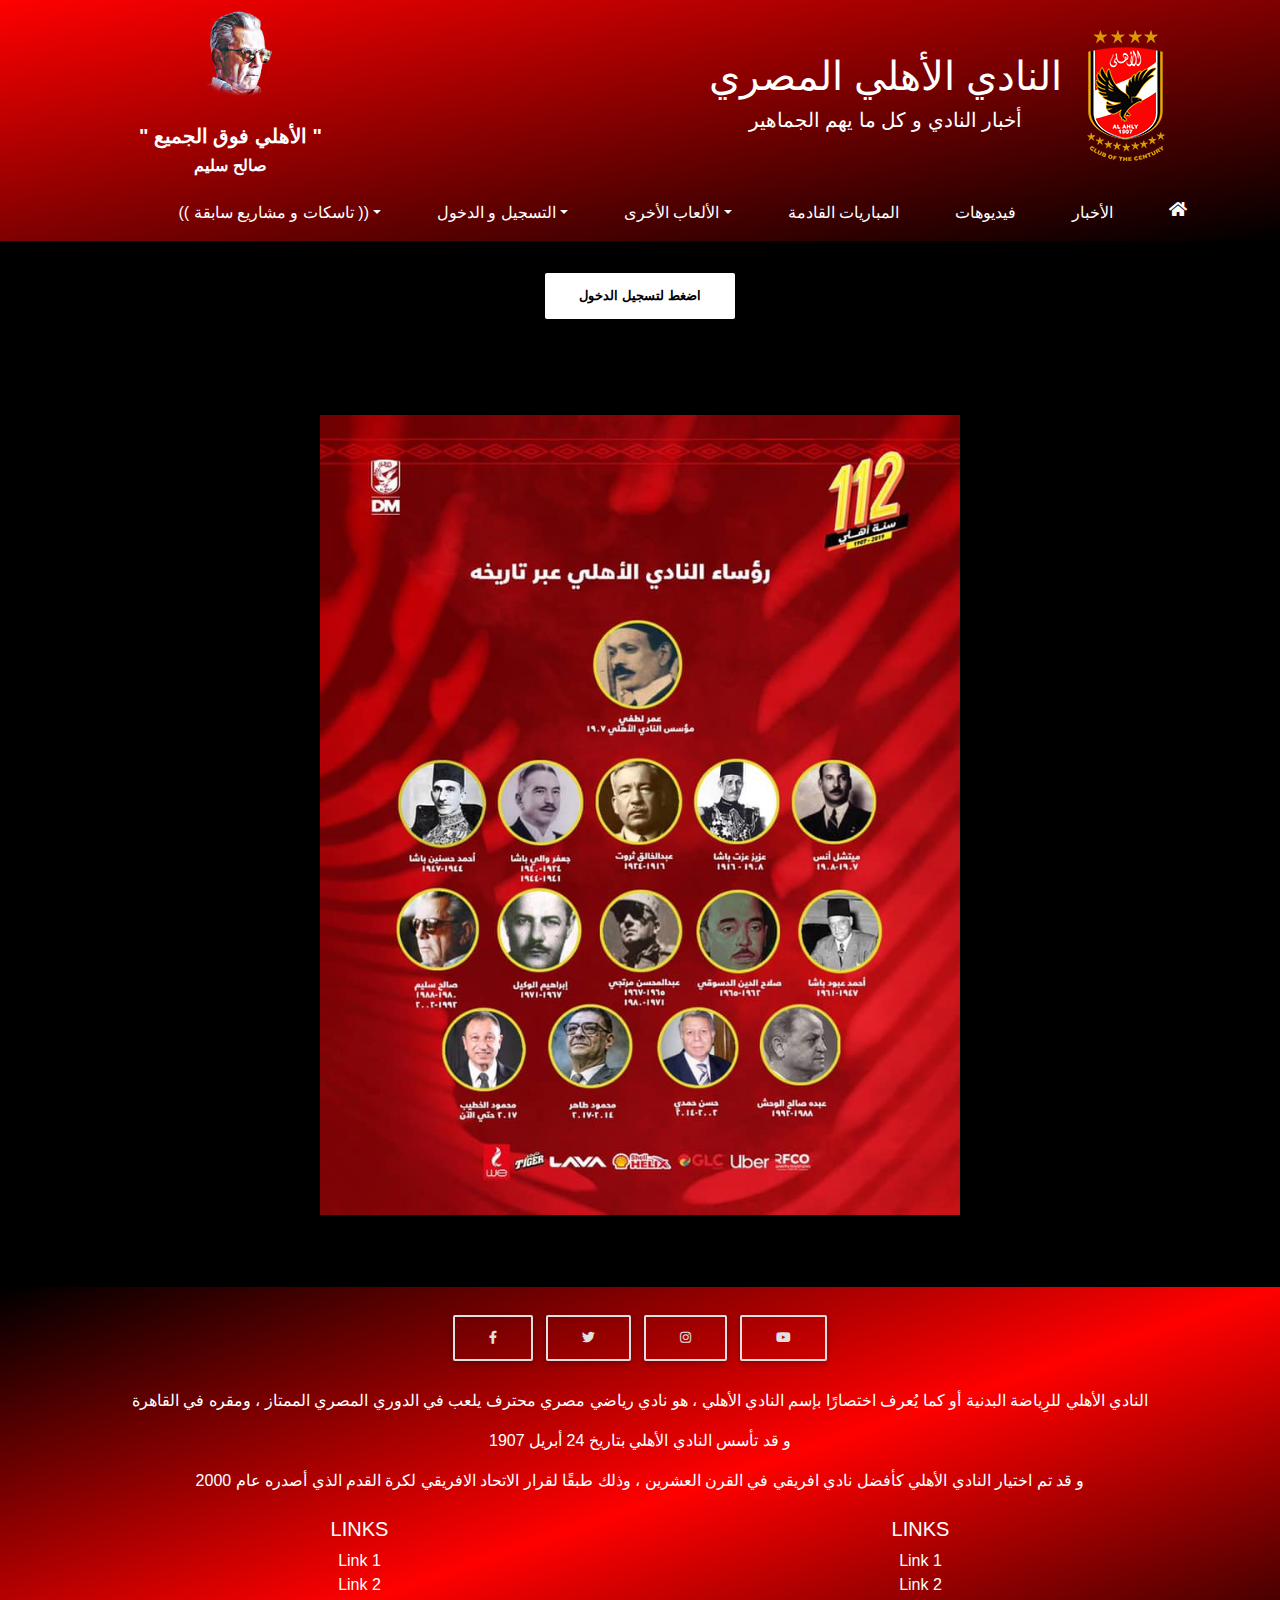
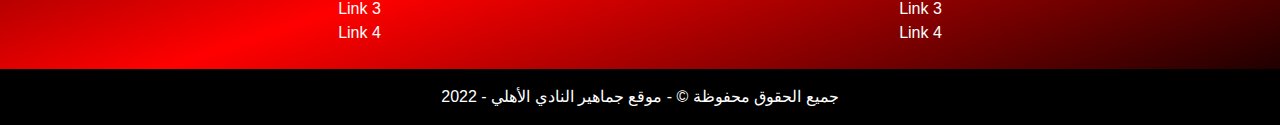
<file: index_Login.html>
<!DOCTYPE html>
<html lang="en">

<head>
  <meta charset="UTF-8">
  <meta name="viewport" content="width=device-width, initial-scale=1, shrink-to-fit=no">
  <meta http-equiv="x-ua-compatible" content="ie=edge">
  <title>Login</title>
  <!-- MDB icon -->
  <link rel="icon" href="img/Alahly_Logo .png" type="image/alahly-icon">
  <!-- Font Awesome -->
  <link rel="stylesheet" href="https://use.fontawesome.com/releases/v5.11.2/css/all.css">
  <!-- Google Fonts LATO -->
  <link rel="preconnect" href="https://fonts.googleapis.com">
  <link rel="preconnect" href="https://fonts.gstatic.com" crossorigin>
  <link href="https://fonts.googleapis.com/css2?family=Lato:wght@300&display=swap" rel="stylesheet">
  <!-- Google Fonts Roboto -->
  <!-- <link rel="stylesheet" href="https://fonts.googleapis.com/css?family=Roboto:300,400,500,700&display=swap"> -->
  <!-- Bootstrap core CSS -->
  <link rel="stylesheet" href="css/bootstrap.min.css">
  <!-- Material Design Bootstrap -->
  <link rel="stylesheet" href="css/mdb.min.css">
  <!-- Your custom styles (optional) -->
  <link rel="stylesheet" href="css/style.css">
</head>

<body class="Bodyyy">


  <!-- Navbar -->
  <nav class="navbar navbar-expand-lg navbar-dark">
    <!-- Logo and Heads -->
    <div class="container-fluid">

      <div class="Saleh_selim">
        <img class="saleh_img" src="img/Saleh_Selim.png" alt="">
        <div class="Saleh_title">
          <h5 class="saleh_title11111">" الأهلي فوق الجميع "</h5>
          <h6 class="saleh_title11111">صالح سليم</h6>
        </div>
      </div>

      <form
        class="FormLogoAndHeads form-inline my-2 my-lg-0 navbar-nav ml-auto col-xl-6 col-lg-6 col-md-6 col-sm-12 col-sm-12">
        <div class="AhlyFansHead">
          <h1>النادي الأهلي المصري</h1>
          <h5>أخبار النادي و كل ما يهم الجماهير</h5>
        </div>
        <img src="img/new-logo.webp" alt="">
      </form>
    </div>
    <!-- /Logo and Heads -->

    <!-- Top Links -->
    <div>
      <button class="navbar-toggler" type="button" data-toggle="collapse" data-target="#navbarSupportedContent"
        aria-controls="navbarSupportedContent" aria-expanded="false" aria-label="Toggle navigation">
        <span class="navbar-toggler-icon"></span>
      </button>

      <div class="container">
        <div class="collapse navbar-collapse" id="navbarSupportedContent">
          <ul class="navbar-nav ml-auto">
            <li class="NavBarLinks nav-item dropdown">
              <a class="nav-link dropdown-toggle" href="#" id="navbarDropdown" role="button" data-toggle="dropdown"
                aria-haspopup="true" aria-expanded="false">
                (( تاسكات و مشاريع سابقة ))</a>
              <div class="DropDownMenu dropdown-menu" aria-labelledby="navbarDropdown">
                <a class="dropdown-item" href="https://mashroo3y-tameryousef.vercel.app/" target="_blank">Mashroo3y</a>
                <a class="dropdown-item" href="https://time-zone-clone.vercel.app/" target="_blank">Time Zone</a>
                <a class="dropdown-item" href="https://alahly-fans.vercel.app/" target="_blank">Al-Ahly Fans</a>
              </div>
            </li>
            <li class="NavBarLinks nav-item dropdown">
              <a class="nav-link dropdown-toggle" href="#" id="navbarDropdown" role="button" data-toggle="dropdown"
                aria-haspopup="true" aria-expanded="false">التسجيل و الدخول</a>
              <div class="DropDownMenu dropdown-menu" aria-labelledby="navbarDropdown">
                <a class="dropdown-item" href="index_Register.html" target="_blank">Register التسجيل</a>
                <a class="dropdown-item" href="index_Login.html" target="_blank">Login الدخول</a>
                <a class="dropdown-item" href="index_ContactUs.html" target="_blank">Contact us تواصل معنا</a>
              </div>
            </li>
            <li class="NavBarLinks nav-item dropdown">
              <a class="nav-link dropdown-toggle" href="#" id="navbarDropdown" role="button" data-toggle="dropdown"
                aria-haspopup="true" aria-expanded="false">
                الألعاب الأخرى</a>
              <div class="DropDownMenu dropdown-menu" aria-labelledby="navbarDropdown">
                <a class="dropdown-item" href="https://www.alahlyegypt.com/ar/other-sports/5/news" target="_blank">كرة
                  اليد</a>
                <a class="dropdown-item" href="https://www.alahlyegypt.com/ar/other-sports/1" target="_blank">كرة
                  السلة</a>
                <a class="dropdown-item" href="https://www.alahlyegypt.com/ar/other-sports/4" target="_blank">كرة
                  الطائرة</a>
                <div class="dropdown-divider"></div>
                <a class="dropdown-item" href="https://www.alahlyegypt.com/ar/other-sports/12" target="_blank">ألعاب
                  الماء</a>
              </div>
            </li>
            <li class="NavBarLinks nav-item">
              <a class="nav-link" href="https://www.kooora.com/?region=-6&team=131" target="_blank">المباريات
                القادمة</a>
            </li>
            <li class="NavBarLinks nav-item">
              <a class="nav-link" href="https://www.alahlyegypt.com/ar/football/videos" target="_blank">فيديوهات</a>
            </li>
            <li class="NavBarLinks nav-item">
              <a class="nav-link" href="https://www.alahlyegypt.com/ar/football/news" target="_blank">الأخبار</a>
            </li>
            <li class="NavBarLinks nav-item">
              <!-- <a class="nav-link" href="index.html">الرئيسية<span class="sr-only">(current)</span></a> -->
              <a href="index.html"><i class="nav-link fas fa-home"></i></a>
            </li>
          </ul>
        </div>
      </div>
    </div>
    <!-- /Top Links -->
  </nav>


  
  <!-- Login Form -->
  <div class="modal fade" id="modalLoginForm" tabindex="-1" role="dialog" aria-labelledby="myModalLabel"
    aria-hidden="true">
    <div class="modal-dialog" role="document">
      <div class="modal-content">
        <div class="modal-header text-center">
          <img class="LoginAhlyLogo" src="img/Alahly_Logo .png" alt="">
          <br><br>
          <h4 class="modal-title w-100 font-weight-bold">دخول عضو مسجل</h4>
          <!-- <button type="button" class="close" data-dismiss="modal" aria-label="Close">
          <span aria-hidden="true">&times;</span>
        </button> -->
        </div>
        <div class="modal-body mx-3">
          <div class="md-form mb-5">
            <i class="fas fa-envelope prefix grey-text"></i>
            <input type="email" id="defaultForm-email" class="form-control validate">
            <label data-error="wrong" data-success="right" for="defaultForm-email">البريد الالكتروني</label>
          </div>

          <div class="md-form mb-4">
            <i class="fas fa-lock prefix grey-text"></i>
            <input type="password" id="defaultForm-pass" class="form-control validate">
            <label data-error="wrong" data-success="right" for="defaultForm-pass">كلمة السر</label>
          </div>

        </div>
        <div class="modal-footer d-flex justify-content-center">
          <a href="index.html"><button class="btn btn-danger">الدخول</button></a>
        </div>
      </div>
    </div>
  </div>
  <div class="text-center">
    <a href="" class="btn btn-white btn-rounded mb-4 font-weight-bold" data-toggle="modal" data-target="#modalLoginForm">اضغط لتسجيل الدخول</a>
  </div>
  <br><br><br>



<!-- picture of AlAhly Chairman -->
<img class="img_History2" src="img/history2.jpg" alt="">
<br><br><br>




<!-- Footer -->
<footer class="Footerr text-center text-white">
  <!-- Grid container -->
  <div class="container p-4">
    <!-- Section: Social media -->
    <section class="mb-4">
      <!-- Facebook -->
      <a class="btn btn-outline-light btn-floating m-1" href="https://www.facebook.com/Officialahlysc" target="_blank"
        role="button"><i class="fab fa-facebook-f"></i></a>

      <!-- Twitter -->
      <a class="btn btn-outline-light btn-floating m-1" href="https://twitter.com/AlAhly" target="_blank"
        role="button"><i class="fab fa-twitter"></i></a>

      <!-- Instagram -->
      <a class="btn btn-outline-light btn-floating m-1" href="https://www.instagram.com/alahlyegypt/" target="_blank"
        role="button"><i class="fab fa-instagram"></i></a>

      <!-- Youtube -->
      <a class="btn btn-outline-light btn-floating m-1"
        href="https://www.youtube.com/channel/UCA86pBGxVPZGrTeTecOtjew" target="_blank" role="button"><i
          class="fab fa-youtube"></i></a>
    </section>
    <!-- Section: Social media -->

    <!-- Section: Text -->
    <section class="mb-4">
      <p>النادي الأهلي للرِياضة البدنية أو كما يُعرف اختصارًا بإسم النادي الأهلي ، هو نادي رياضي مصري محترف يلعب في
        الدوري المصري الممتاز ، ومقره في القاهرة</p>
      <p>و قد تأسس النادي الأهلي بتاريخ 24 أبريل 1907</p>
      <p>و قد تم اختيار النادي الأهلي كأفضل نادي افريقي في القرن العشرين ، وذلك طبقًا لقرار الاتحاد الافريقي لكرة
        القدم الذي أصدره عام 2000</p>
    </section>
    <!-- Section: Text -->

    <!-- Section: Links -->
    <section class="">
      <!--Grid row-->
      <div class="row">
      <!--Grid column-->
        <div class="col-lg-6 col-md-6 mb-4 mb-md-0">
          <h5 class="text-uppercase">Links</h5>

          <ul class="list-unstyled mb-0">
            <li>
              <a href="#!" class="text-white">Link 1</a>
            </li>
            <li>
              <a href="#!" class="text-white">Link 2</a>
            </li>
            <li>
              <a href="#!" class="text-white">Link 3</a>
            </li>
            <li>
              <a href="#!" class="text-white">Link 4</a>
            </li>
          </ul>
        </div>
        <!--Grid column-->

        <!--Grid column-->
        <div class="col-lg-6 col-md-6 mb-4 mb-md-0">
          <h5 class="text-uppercase">Links</h5>

          <ul class="list-unstyled mb-0">
            <li>
              <a href="#!" class="text-white">Link 1</a>
            </li>
            <li>
              <a href="#!" class="text-white">Link 2</a>
            </li>
            <li>
              <a href="#!" class="text-white">Link 3</a>
            </li>
            <li>
              <a href="#!" class="text-white">Link 4</a>
            </li>
          </ul>
        </div>
        <!--Grid column-->
      </div>
      <!--Grid row-->
    </section>
    <!-- Section: Links -->
  </div>
  <!-- Grid container -->

  <!-- Copyright -->
  <div class="text-center p-3" style="background-color: rgb(0, 0, 0);">
    جميع الحقوق محفوظة ©
    <a class="text-white" href="https://alahly-fans.vercel.app/">- موقع جماهير النادي الأهلي</a>
    - 2022
  </div>
  <!-- Copyright -->
</footer>
  <!-- Footer -->




  <!-- jQuery -->
  <script type="text/javascript" src="js/jquery.min.js"></script>
  <!-- Bootstrap tooltips -->
  <script type="text/javascript" src="js/popper.min.js"></script>
  <!-- Bootstrap core JavaScript -->
  <script type="text/javascript" src="js/bootstrap.min.js"></script>
  <!-- MDB core JavaScript -->
  <script type="text/javascript" src="js/mdb.min.js"></script>
  <!-- Your custom scripts (optional) -->
  <script type="text/javascript" src="js/main.js"></script>

</body>

</html>
</file>
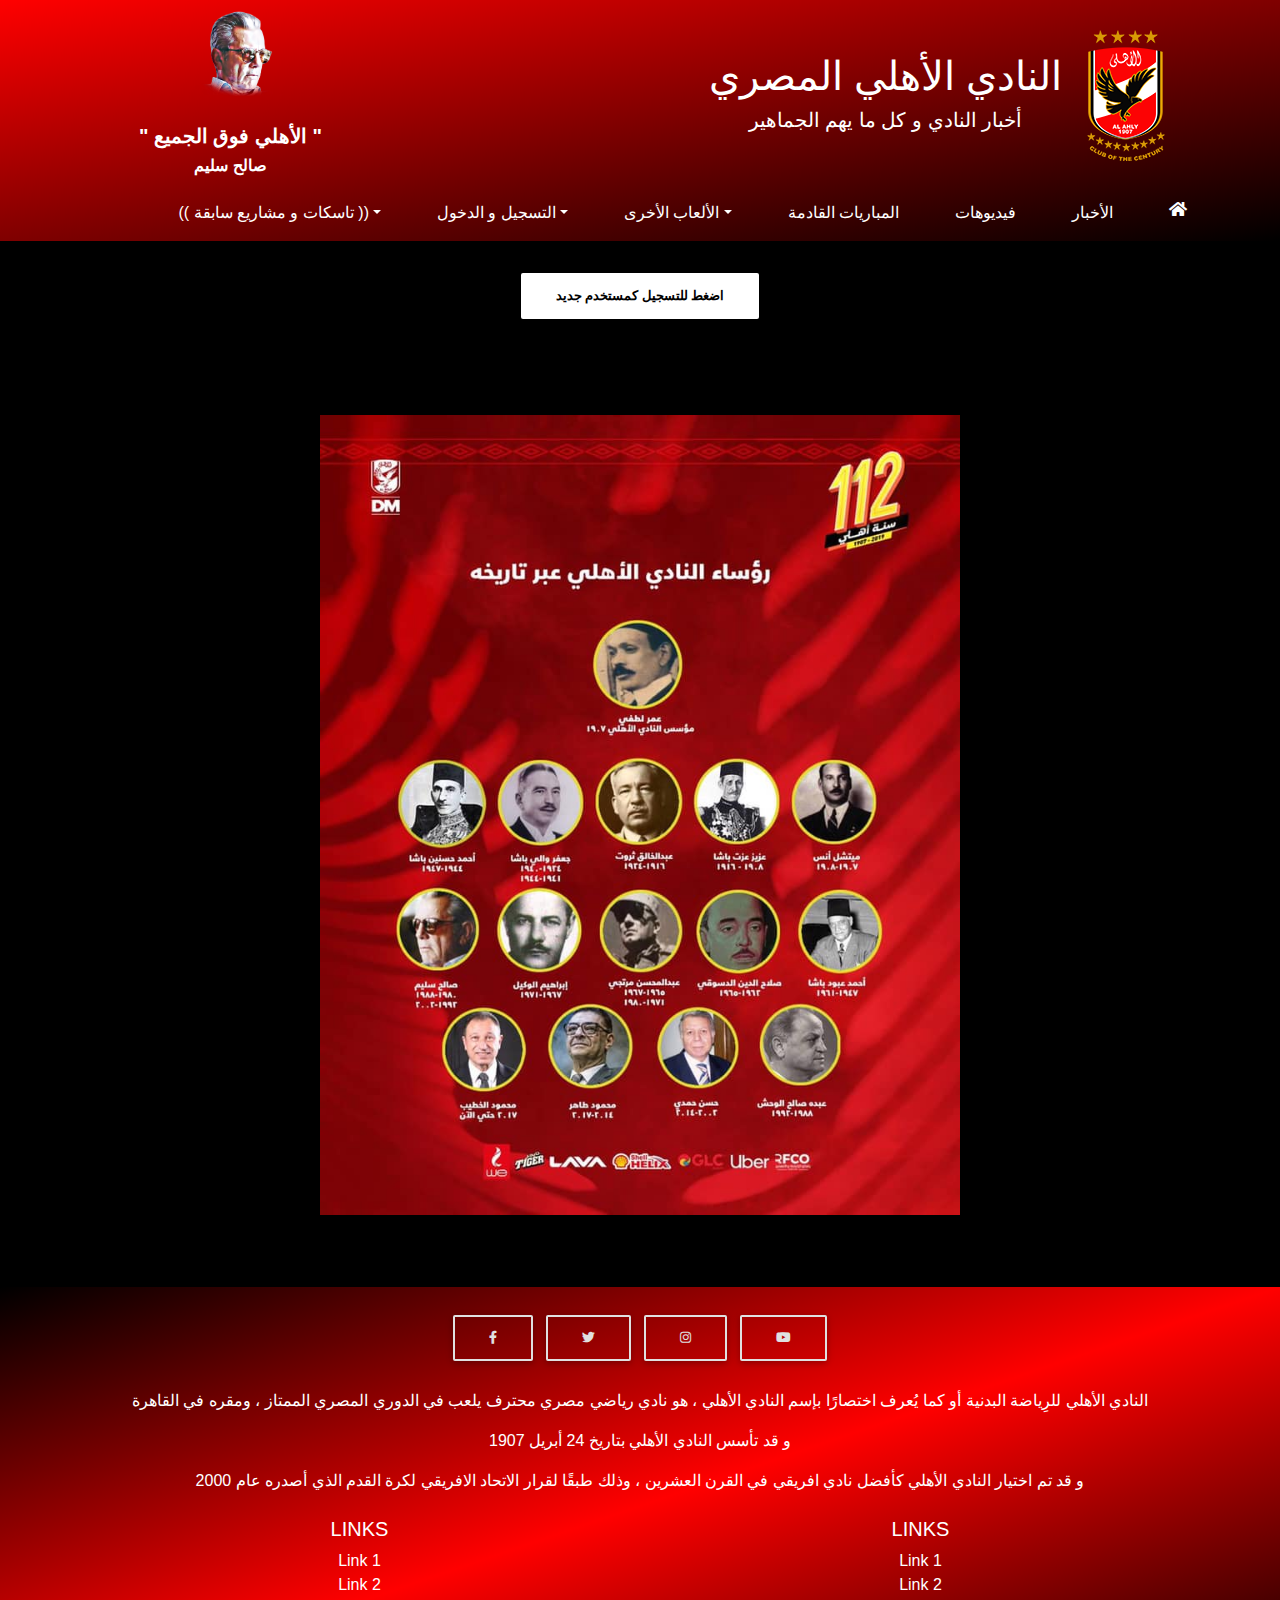
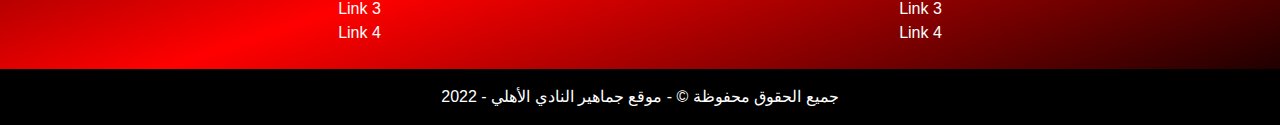
<file: index_Register.html>
<!DOCTYPE html>
<html lang="en">

<head>
  <meta charset="UTF-8">
  <meta name="viewport" content="width=device-width, initial-scale=1, shrink-to-fit=no">
  <meta http-equiv="x-ua-compatible" content="ie=edge">
  <title>Register</title>
  <!-- MDB icon -->
  <link rel="icon" href="img/Alahly_Logo .png" type="image/alahly-icon">
  <!-- Font Awesome -->
  <link rel="stylesheet" href="https://use.fontawesome.com/releases/v5.11.2/css/all.css">
  <!-- Google Fonts LATO -->
  <link rel="preconnect" href="https://fonts.googleapis.com">
  <link rel="preconnect" href="https://fonts.gstatic.com" crossorigin>
  <link href="https://fonts.googleapis.com/css2?family=Lato:wght@300&display=swap" rel="stylesheet">
  <!-- Google Fonts Roboto -->
  <!-- <link rel="stylesheet" href="https://fonts.googleapis.com/css?family=Roboto:300,400,500,700&display=swap"> -->
  <!-- Bootstrap core CSS -->
  <link rel="stylesheet" href="css/bootstrap.min.css">
  <!-- Material Design Bootstrap -->
  <link rel="stylesheet" href="css/mdb.min.css">
  <!-- Your custom styles (optional) -->
  <link rel="stylesheet" href="css/style.css">
</head>
<body class="Bodyyy">


   <!-- Navbar -->
   <nav class="navbar navbar-expand-lg navbar-dark">
    <!-- Logo and Heads -->
    <div class="container-fluid">

      <div class="Saleh_selim">
        <img class="saleh_img" src="img/Saleh_Selim.png" alt="">
        <div class="Saleh_title">
        <h5 class="saleh_title11111">" الأهلي فوق الجميع "</h5>
        <h6 class="saleh_title11111">صالح سليم</h6>
        </div>
      </div> 
                  
      <form class="FormLogoAndHeads form-inline my-2 my-lg-0 navbar-nav ml-auto col-xl-6 col-lg-6 col-md-6 col-sm-12 col-sm-12">
        <div class="AhlyFansHead">
          <h1>النادي الأهلي المصري</h1>
          <h5>أخبار النادي و كل ما يهم الجماهير</h5>
        </div>
        <img src="img/new-logo.webp" alt="">
      </form>
    </div>
    <!-- /Logo and Heads -->

    <!-- Top Links -->
    <div>
      <button class="navbar-toggler" type="button" data-toggle="collapse" data-target="#navbarSupportedContent"
        aria-controls="navbarSupportedContent" aria-expanded="false" aria-label="Toggle navigation">
        <span class="navbar-toggler-icon"></span>
      </button>

      <div class="container">
        <div class="collapse navbar-collapse" id="navbarSupportedContent">
          <ul class="navbar-nav ml-auto">
            <li class="NavBarLinks nav-item dropdown">
              <a class="nav-link dropdown-toggle" href="#" id="navbarDropdown" role="button" data-toggle="dropdown"
                aria-haspopup="true" aria-expanded="false">
                 (( تاسكات و مشاريع سابقة ))</a>
              <div class="DropDownMenu dropdown-menu" aria-labelledby="navbarDropdown">
                <a class="dropdown-item" href="https://mashroo3y-tameryousef.vercel.app/" target="_blank">Mashroo3y</a>
                <a class="dropdown-item" href="https://time-zone-clone.vercel.app/" target="_blank">Time Zone</a>
                <a class="dropdown-item" href="https://alahly-fans.vercel.app/" target="_blank">Al-Ahly Fans</a>
              </div>
            </li>
            <li class="NavBarLinks nav-item dropdown">
              <a class="nav-link dropdown-toggle" href="#" id="navbarDropdown" role="button" data-toggle="dropdown"
                aria-haspopup="true" aria-expanded="false">التسجيل و الدخول</a>
              <div class="DropDownMenu dropdown-menu" aria-labelledby="navbarDropdown">
                <a class="dropdown-item" href="index_Register.html" target="_blank">Register  التسجيل</a>
                <a class="dropdown-item" href="index_Login.html" target="_blank">Login الدخول</a>
                <a class="dropdown-item" href="index_ContactUs.html" target="_blank">Contact us تواصل معنا</a>
              </div>
            </li>
            <li class="NavBarLinks nav-item dropdown">
              <a class="nav-link dropdown-toggle" href="#" id="navbarDropdown" role="button" data-toggle="dropdown"
                aria-haspopup="true" aria-expanded="false">
                الألعاب الأخرى</a>
              <div class="DropDownMenu dropdown-menu" aria-labelledby="navbarDropdown">
                <a class="dropdown-item" href="https://www.alahlyegypt.com/ar/other-sports/5/news" target="_blank">كرة
                  اليد</a>
                <a class="dropdown-item" href="https://www.alahlyegypt.com/ar/other-sports/1" target="_blank">كرة
                  السلة</a>
                <a class="dropdown-item" href="https://www.alahlyegypt.com/ar/other-sports/4" target="_blank">كرة
                  الطائرة</a>
                <div class="dropdown-divider"></div>
                <a class="dropdown-item" href="https://www.alahlyegypt.com/ar/other-sports/12" target="_blank">ألعاب
                  الماء</a>
              </div>
            </li>
            <li class="NavBarLinks nav-item">
              <a class="nav-link" href="https://www.kooora.com/?region=-6&team=131" target="_blank">المباريات
                القادمة</a>
            </li>
            <li class="NavBarLinks nav-item">
              <a class="nav-link" href="https://www.alahlyegypt.com/ar/football/videos" target="_blank">فيديوهات</a>
            </li>
            <li class="NavBarLinks nav-item">
              <a class="nav-link" href="https://www.alahlyegypt.com/ar/football/news" target="_blank">الأخبار</a>
            </li>
            <li class="NavBarLinks nav-item">
              <!-- <a class="nav-link" href="index.html">الرئيسية<span class="sr-only">(current)</span></a> -->
              <a href="index.html"><i class="nav-link fas fa-home"></i></a> 

            </li>
          </ul>
        </div>
      </div>
    </div>
    <!-- /Top Links -->
   </nav>



  
  <!-- Register Form -->
<div class="modal fade" id="modalRegisterForm" tabindex="-1" role="dialog" aria-labelledby="myModalLabel"
  aria-hidden="true">
  <div class="modal-dialog" role="document">
    <div class="modal-content">
      <div class="modal-header text-center">
        <img class="LoginAhlyLogo" src="img/Alahly_Logo .png" alt="">
          <br><br>
        <h4 class="modal-title w-100 font-weight-bold">تسجيل عضو جديد</h4>
        <!-- <button type="button" class="close" data-dismiss="modal" aria-label="Close">
          <span aria-hidden="true">&times;</span>
        </button> -->
      </div>
      <div class="modal-body mx-3">
        <div class="md-form mb-5">
          <i class="fas fa-user prefix grey-text"></i>
          <input type="text" id="orangeForm-name" class="form-control validate">
          <label data-error="wrong" data-success="right" for="orangeForm-name">الاسم</label>
        </div>
        <div class="md-form mb-5">
          <i class="fas fa-envelope prefix grey-text"></i>
          <input type="email" id="orangeForm-email" class="form-control validate">
          <label data-error="wrong" data-success="right" for="orangeForm-email">البريد الالكتروني</label>
        </div>

        <div class="md-form mb-4">
          <i class="fas fa-lock prefix grey-text"></i>
          <input type="password" id="orangeForm-pass" class="form-control validate">
          <label data-error="wrong" data-success="right" for="orangeForm-pass">كلمة السر</label>
        </div>

      </div>
      <div class="modal-footer d-flex justify-content-center">
        <a href="index.html"><button class="btn btn-danger">التسجيل</button></a>
      </div>
    </div>
  </div>
</div>
<div class="text-center">
  <a href="" class="btn btn-white btn-rounded mb-4 font-weight-bold" data-toggle="modal" data-target="#modalRegisterForm">اضغط للتسجيل كمستخدم جديد</a>
</div>
<br><br><br>




<!-- picture of AlAhly Chairman -->
<img class="img_History2" src="img/history2.jpg" alt="">
<br><br><br>




  <!-- Footer -->
  <footer class="Footerr text-center text-white">
    <!-- Grid container -->
    <div class="container p-4">
      <!-- Section: Social media -->
      <section class="mb-4">
        <!-- Facebook -->
        <a class="btn btn-outline-light btn-floating m-1" href="https://www.facebook.com/Officialahlysc" target="_blank"
          role="button"><i class="fab fa-facebook-f"></i></a>

        <!-- Twitter -->
        <a class="btn btn-outline-light btn-floating m-1" href="https://twitter.com/AlAhly" target="_blank"
          role="button"><i class="fab fa-twitter"></i></a>

        <!-- Instagram -->
        <a class="btn btn-outline-light btn-floating m-1" href="https://www.instagram.com/alahlyegypt/" target="_blank"
          role="button"><i class="fab fa-instagram"></i></a>

        <!-- Youtube -->
        <a class="btn btn-outline-light btn-floating m-1"
          href="https://www.youtube.com/channel/UCA86pBGxVPZGrTeTecOtjew" target="_blank" role="button"><i
            class="fab fa-youtube"></i></a>
      </section>
      <!-- Section: Social media -->

      <!-- Section: Text -->
      <section class="mb-4">
        <p>النادي الأهلي للرِياضة البدنية أو كما يُعرف اختصارًا بإسم النادي الأهلي ، هو نادي رياضي مصري محترف يلعب في
          الدوري المصري الممتاز ، ومقره في القاهرة</p>
        <p>و قد تأسس النادي الأهلي بتاريخ 24 أبريل 1907</p>
        <p>و قد تم اختيار النادي الأهلي كأفضل نادي افريقي في القرن العشرين ، وذلك طبقًا لقرار الاتحاد الافريقي لكرة
          القدم الذي أصدره عام 2000</p>
      </section>
      <!-- Section: Text -->

      <!-- Section: Links -->
      <section class="">
        <!--Grid row-->
        <div class="row">
        <!--Grid column-->
          <div class="col-lg-6 col-md-6 mb-4 mb-md-0">
            <h5 class="text-uppercase">Links</h5>

            <ul class="list-unstyled mb-0">
              <li>
                <a href="#!" class="text-white">Link 1</a>
              </li>
              <li>
                <a href="#!" class="text-white">Link 2</a>
              </li>
              <li>
                <a href="#!" class="text-white">Link 3</a>
              </li>
              <li>
                <a href="#!" class="text-white">Link 4</a>
              </li>
            </ul>
          </div>
          <!--Grid column-->

          <!--Grid column-->
          <div class="col-lg-6 col-md-6 mb-4 mb-md-0">
            <h5 class="text-uppercase">Links</h5>

            <ul class="list-unstyled mb-0">
              <li>
                <a href="#!" class="text-white">Link 1</a>
              </li>
              <li>
                <a href="#!" class="text-white">Link 2</a>
              </li>
              <li>
                <a href="#!" class="text-white">Link 3</a>
              </li>
              <li>
                <a href="#!" class="text-white">Link 4</a>
              </li>
            </ul>
          </div>
          <!--Grid column-->
        </div>
        <!--Grid row-->
      </section>
      <!-- Section: Links -->
    </div>
    <!-- Grid container -->

    <!-- Copyright -->
    <div class="text-center p-3" style="background-color: rgb(0, 0, 0);">
      جميع الحقوق محفوظة ©
      <a class="text-white" href="https://alahly-fans.vercel.app/">- موقع جماهير النادي الأهلي</a>
      - 2022
    </div>
    <!-- Copyright -->
  </footer>





  
    <!-- jQuery -->
  <script type="text/javascript" src="js/jquery.min.js"></script>
  <!-- Bootstrap tooltips -->
  <script type="text/javascript" src="js/popper.min.js"></script>
  <!-- Bootstrap core JavaScript -->
  <script type="text/javascript" src="js/bootstrap.min.js"></script>
  <!-- MDB core JavaScript -->
  <script type="text/javascript" src="js/mdb.min.js"></script>
  <!-- Your custom scripts (optional) -->
  <script type="text/javascript" src="js/main.js"></script>
    
</body>
</html>
</file>
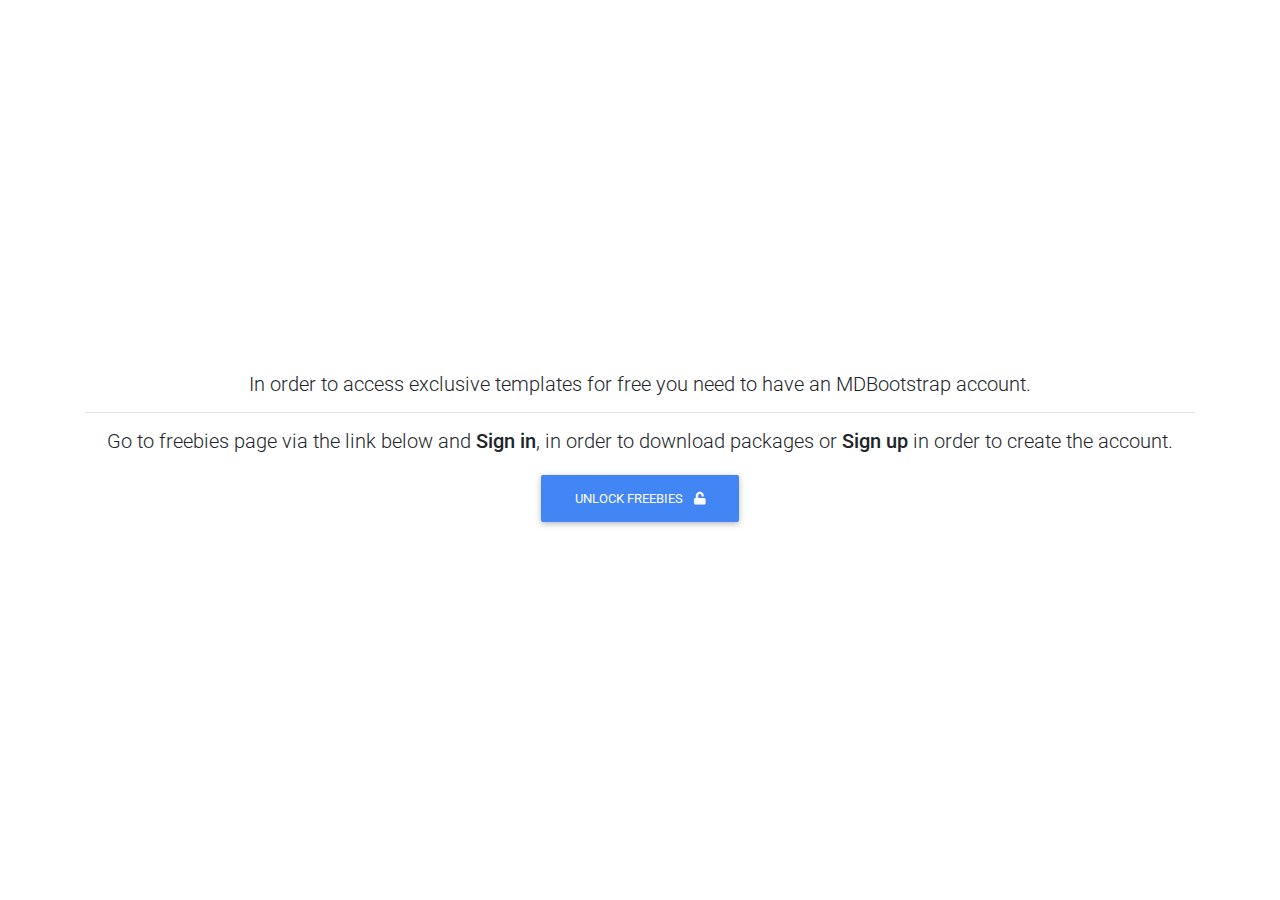
<file: exclusive-templates/unlock-exclusive-freebies.html>
<!DOCTYPE html>
<html lang="en">

<head>
  <meta charset="UTF-8">
  <meta name="viewport" content="width=device-width, initial-scale=1, shrink-to-fit=no">
  <meta http-equiv="x-ua-compatible" content="ie=edge">
  <title>Material Design for Bootstrap</title>
  <!-- MDB icon -->
  <link rel="icon" href="../img/mdb-favicon.ico" type="image/x-icon">
  <!-- Font Awesome -->
  <link rel="stylesheet" href="https://use.fontawesome.com/releases/v5.11.2/css/all.css">
  <!-- Google Fonts Roboto -->
  <link rel="stylesheet" href="https://fonts.googleapis.com/css?family=Roboto:300,400,500,700&display=swap">
  <!-- Bootstrap core CSS -->
  <link rel="stylesheet" href="../css/bootstrap.min.css">
  <!-- Material Design Bootstrap -->
  <link rel="stylesheet" href="../css/mdb.min.css">
  <!-- Your custom styles (optional) -->
  <link rel="stylesheet" href="../css/style.css">
</head>

<body>

  <!-- Start your project here-->
  <div class="d-flex align-items-center" style="height:100vh">
    <div class="container text-center">
      <h5 class="animated fadeIn mb-3">In order to access exclusive templates for free you need to have an MDBootstrap
        account.</h5>
        <hr>
      <h5 class="animated fadeIn mb-3">Go to freebies page via the link below and <strong>Sign in</strong>, in order to
        download packages or <strong>Sign up</strong> in order to create the account.</h5>
        <a href="https://mdbootstrap.com/freebies/?utm_campaign=ExclusiveFreebies&utm_source=jQuery" class="btn btn-primary">Unlock freebies <i class="fas fa-unlock ml-2"></i></a>

    </div>
  </div>
  <!-- End your project here-->

  <!-- jQuery -->
  <script type="text/javascript" src="../js/jquery.min.js"></script>
  <!-- Bootstrap tooltips -->
  <script type="text/javascript" src="../js/popper.min.js"></script>
  <!-- Bootstrap core JavaScript -->
  <script type="text/javascript" src="../js/bootstrap.min.js"></script>
  <!-- MDB core JavaScript -->
  <script type="text/javascript" src="../js/mdb.min.js"></script>
  <!-- Your custom scripts (optional) -->
  <script type="text/javascript"></script>

</body>

</html>
</file>
<file: css/style.css>
* {
    margin: 0%;
    padding: 0%;
}
.Bodyyy {
    background-color: rgb(0, 0, 0);
}

/* NAvBar */
.navbar {
    display: block;
    background-image: linear-gradient(to bottom right, red, rgb(0, 0, 0));
    margin-bottom: 2%;
}
.Saleh_selim {
    display: block;
    align-items: center;
    /* margin: auto; */
}
.saleh_img {
    width: 35%;
    display: block;
    margin: auto;
}
.Saleh_title {
    display: block;
    text-align: center;
    margin: auto;
}
.saleh_title11111 {
    color: rgb(255, 255, 255);
    font-weight: bold;
}
.FormLogoAndHeads {
    display: flex;
    justify-content: center;
    align-items: center;
    text-align: center;
}
.AhlyFansHead {
    display: block;
    color: rgb(255, 255, 255);
    font-size: 100%;
    margin-right: 25px;
}
.NavBarLinks {
    text-align: center;
    margin-left: 40px;
    margin-top: 10px;
}




/* Carousel */
.carousel-inner img {
    display: flex;
    position: relative;
    align-items: center;
    margin: auto;
    /* float: right; */
    /* margin-right: 2%; */
    z-index: 1;
    width: 90%;
  }
  .carousel-caption {
    position: absolute;
    align-items: center;
    margin: auto;
    padding: 1%;
    background-color: rgba(0, 0, 0, 0.784);
    width: 35%;
  }



/* Head */
  .Section_Head {
    margin-top: 5%;
    margin-bottom: 2%;
}
.Section_title {
    text-align: center;
    font-family: lato;
    font-weight: bold;
    color: rgb(255, 255, 255);
    background-image: linear-gradient(to right, rgb(0, 0, 0), rgb(255, 0, 0), rgb(0, 0, 0));
    padding: 20px;
    border-radius: 10px;
}
.Section_title:hover {
    color: #000000;
}




 
  /* Small cards */
.SmallCardssss {
    box-shadow: 5px 5px 10px red;
  }
.SmallCardImg {
    height: 300px;
}
.card-body {
    text-align: right;
}





/* Big Cards */
.BigCards {
    box-shadow: 5px 5px 10px red;
}
.card-body1 {
    text-align: center;
}
.SmallCardImg1 {
    height: 400px;
}



/* Validation Form */
.FormValidation {
    text-align: right;
}
.FormLabel {
    color: white;
}




  /* Footer */
  .Footerr {
    background-image: linear-gradient(to bottom right, black, red, rgb(0, 0, 0));

  }







  /* Image in pages Register & Login & Contact Us */
.img_History2 {
    display: flex;
    width: 50%;
    margin: auto;
    align-items: center;
}


/* AlAhly Logo in the Login & Register Forms */
.LoginAhlyLogo {
    /* display: block; */
    width: 25%;
}
.modal-header {
    display: block;
    align-items: center;
    margin: auto;
}


/* contact us page */
/* .Contact_Us_Button {

} */



/* Api Page */
.Api_Examples {
    display: flex;
    width: 100%;
    align-items: center;
    margin: auto;
}
</file>
